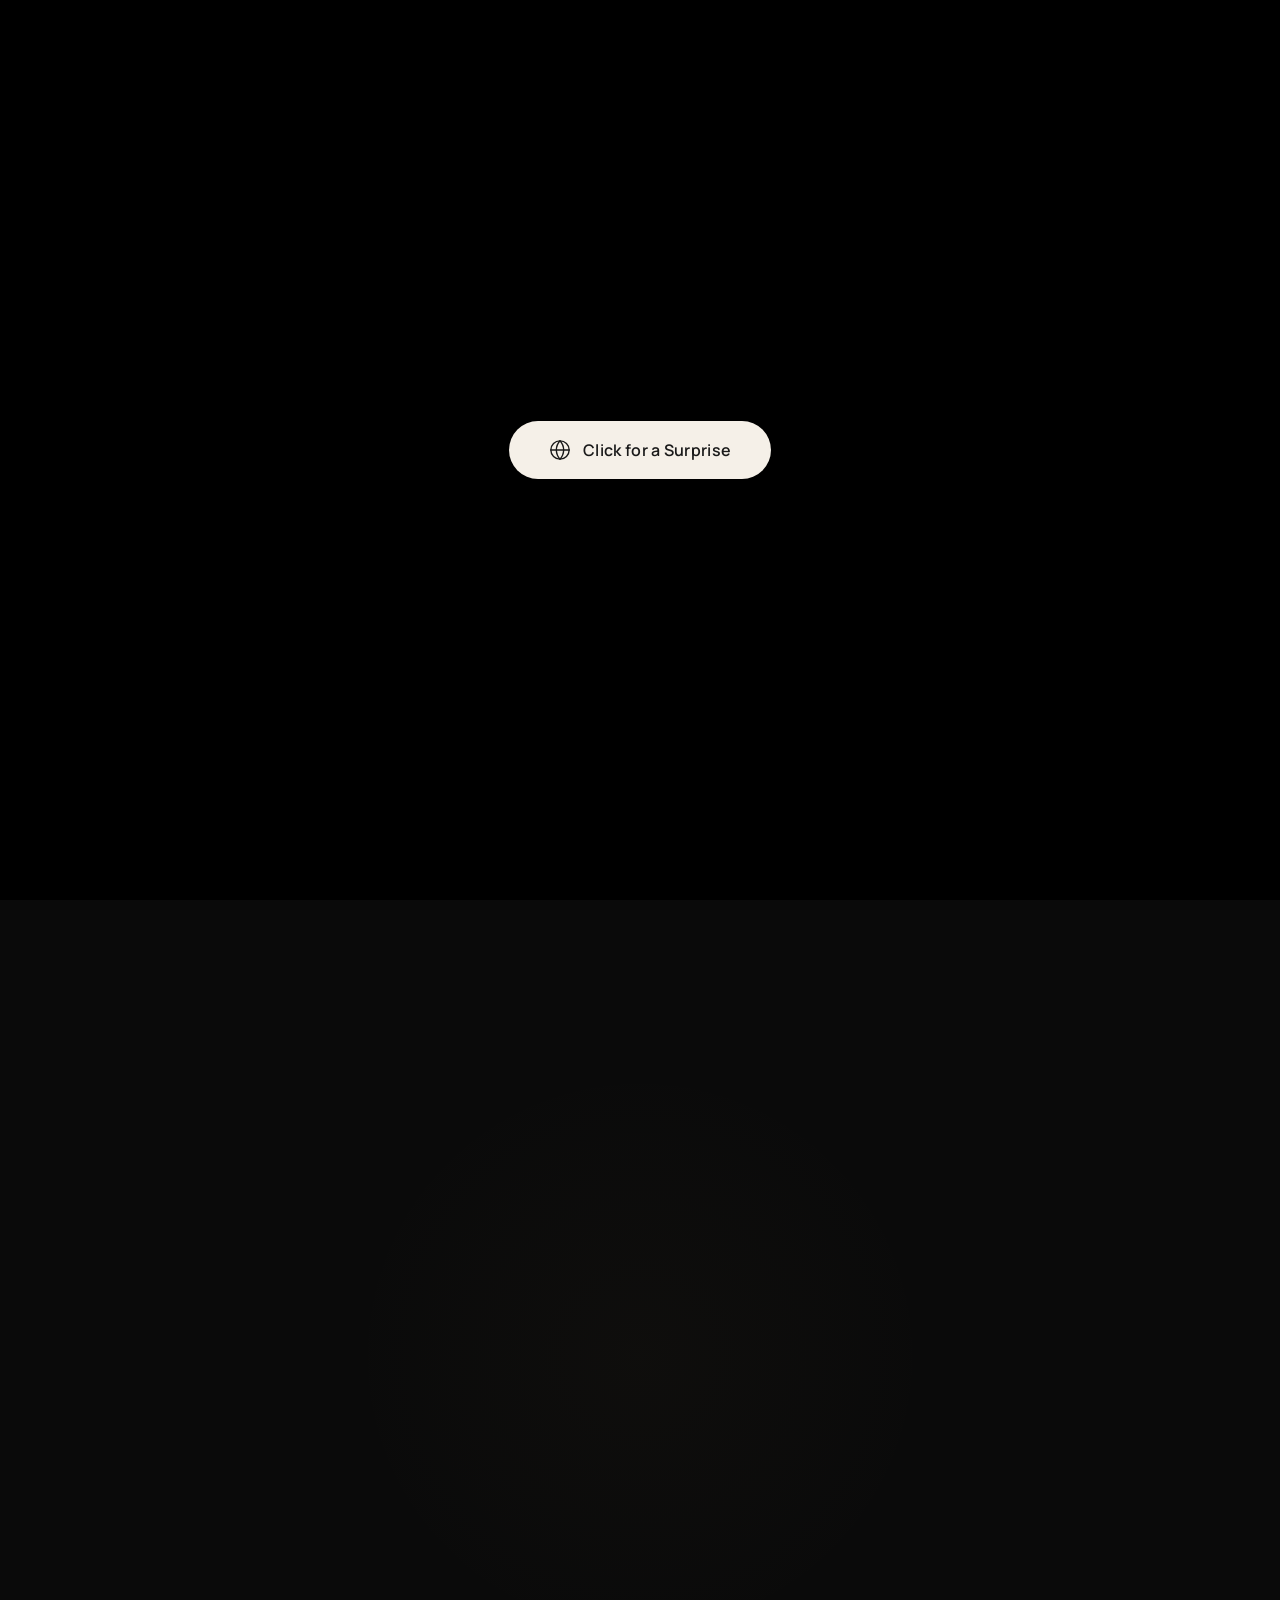
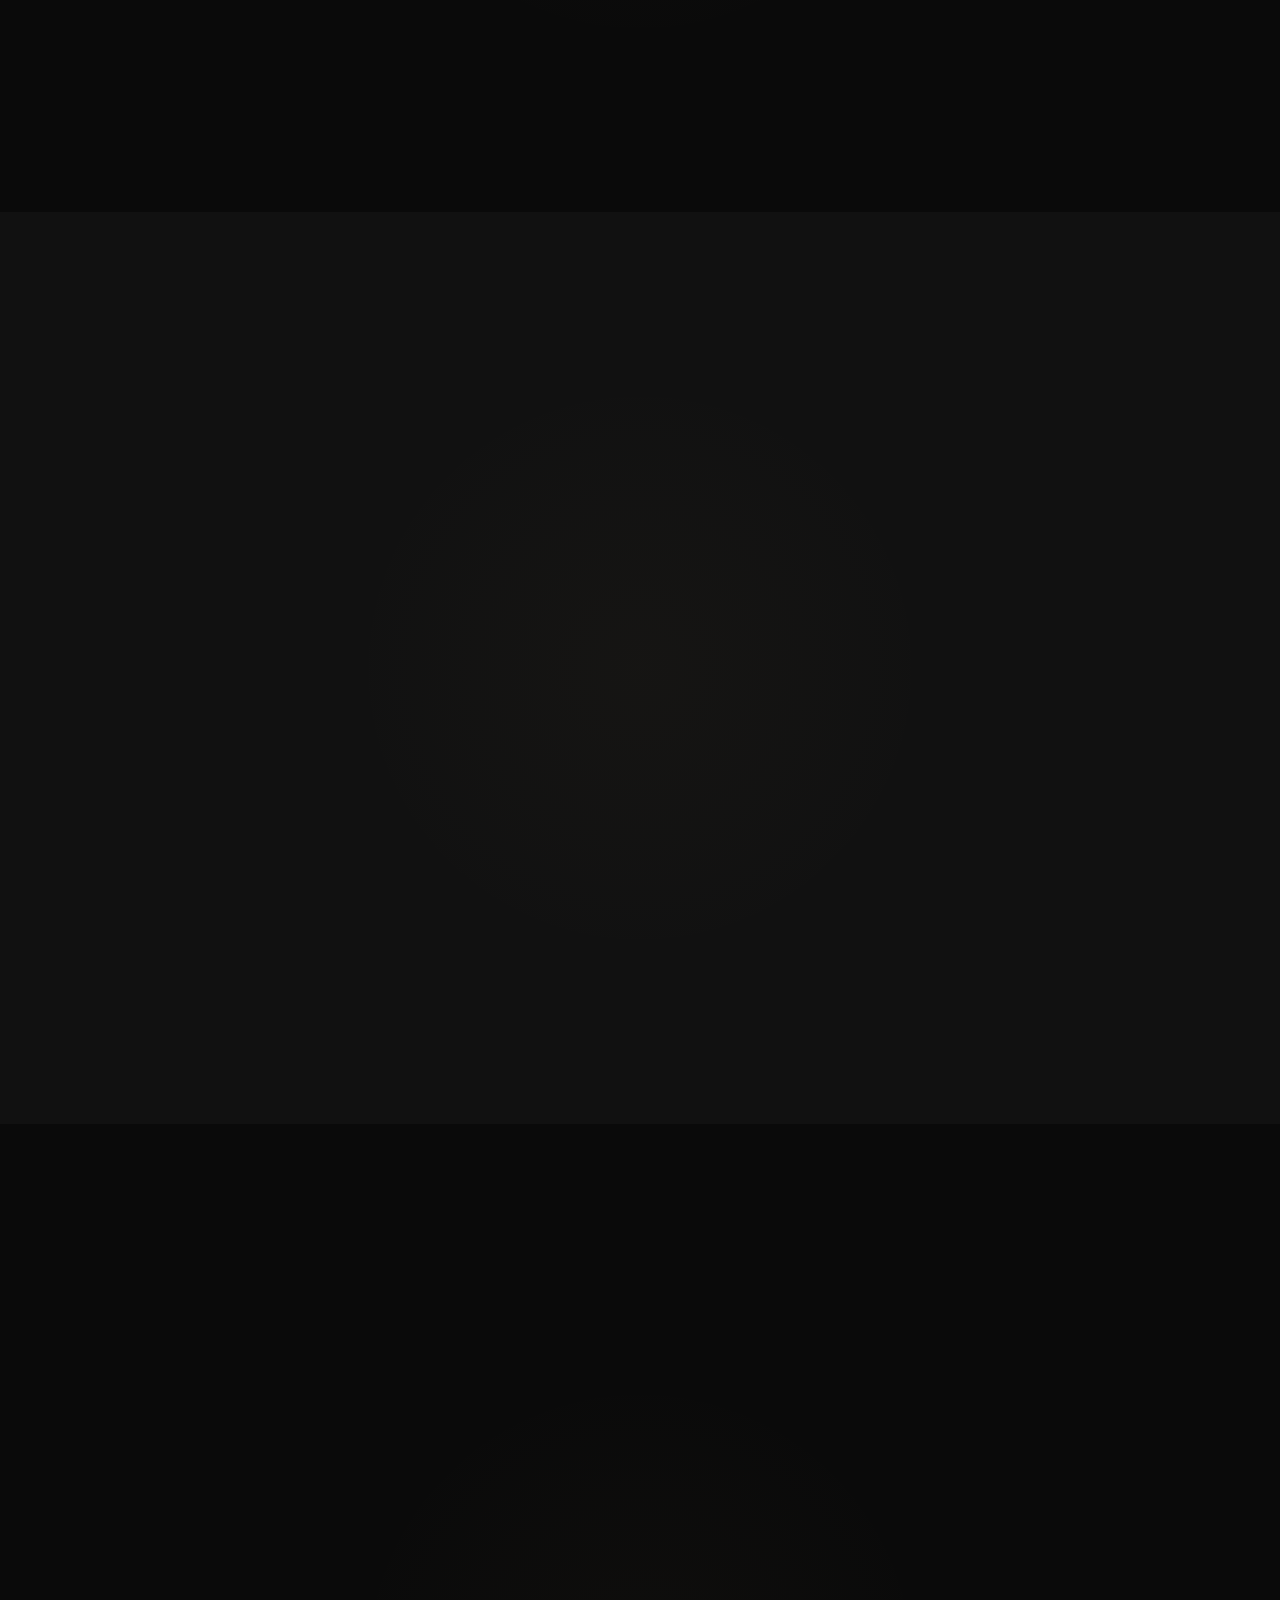
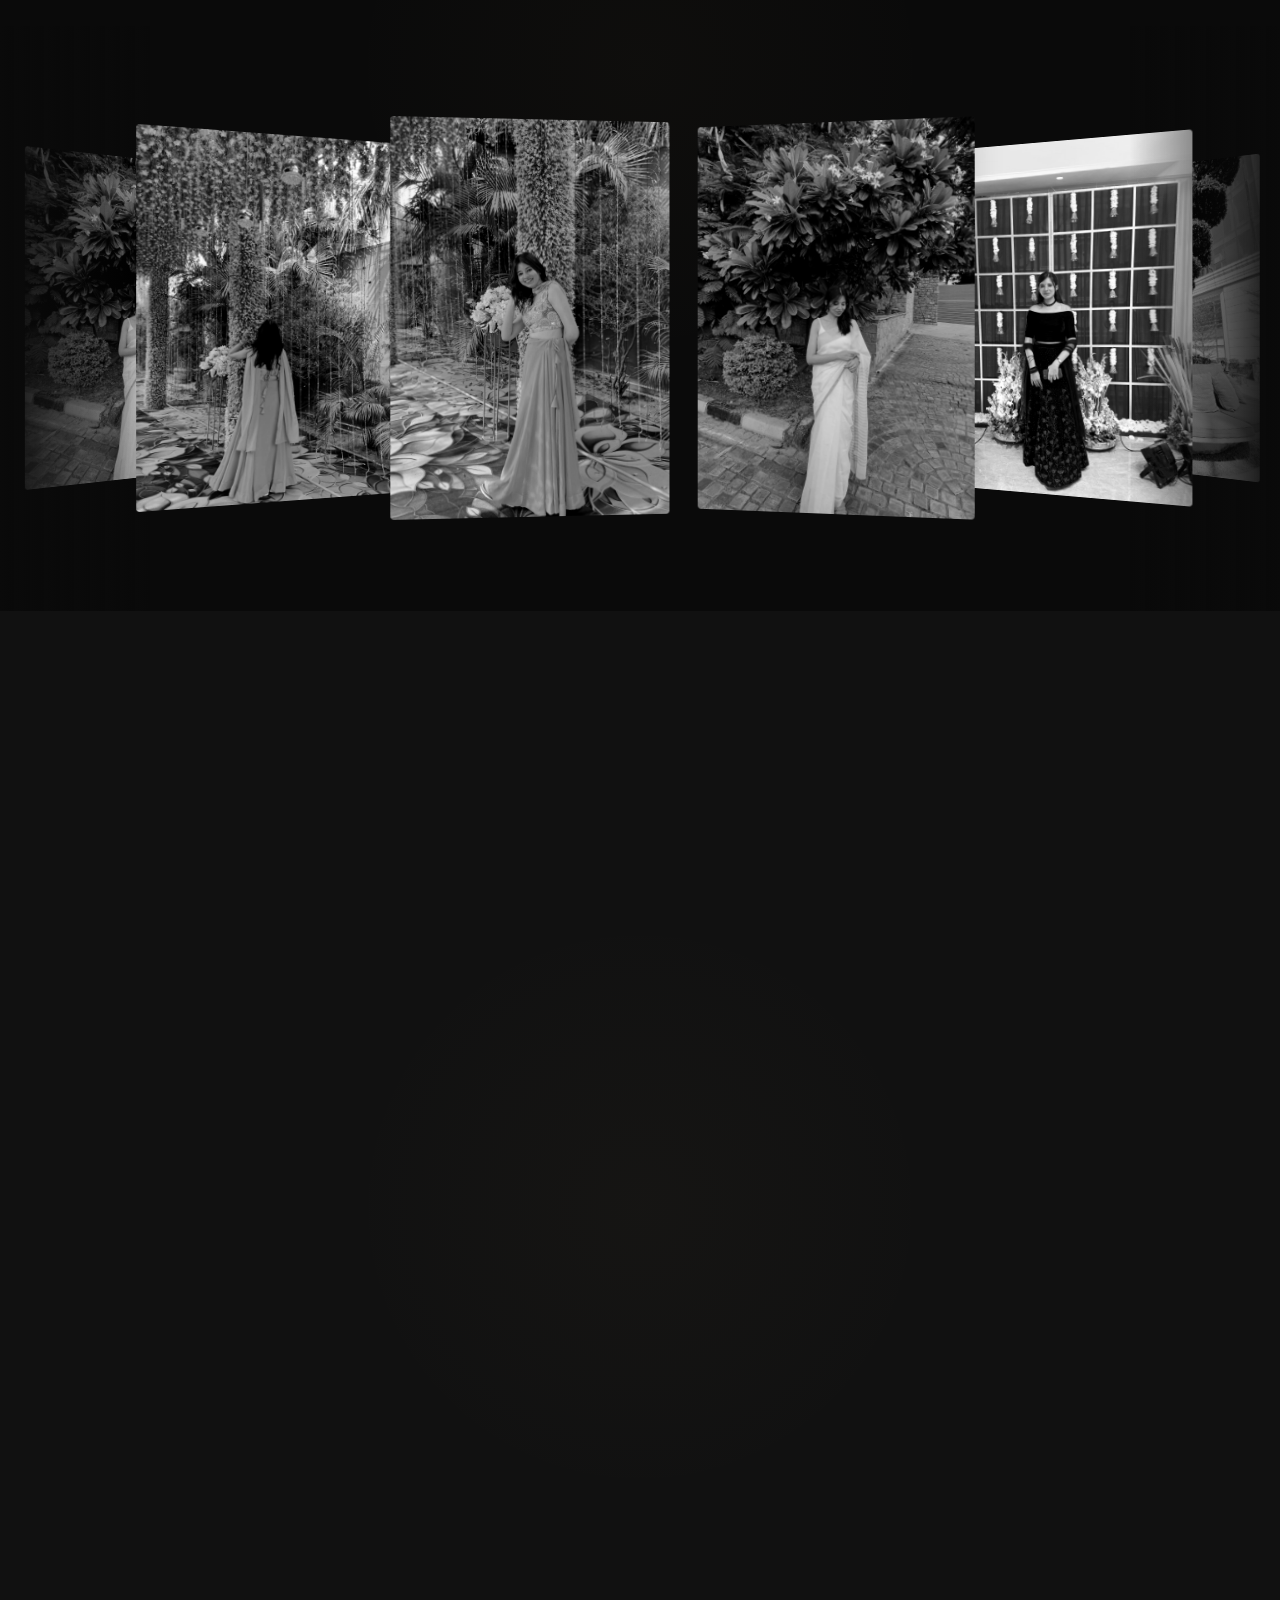
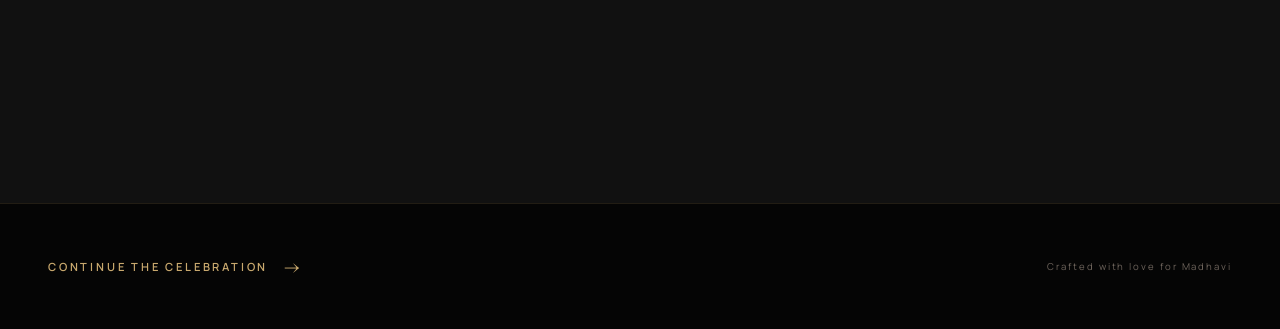
<file: index.html>
<!DOCTYPE html>
<html lang="en">
<head>
    <meta charset="UTF-8">
    <meta name="viewport" content="width=device-width, initial-scale=1.0">
    <meta name="description" content="A digital archive celebrating Madhavi — marking the passage of another year for someone truly exceptional.">
    <title>Happy Birthday Madhavi — A Digital Archive</title>
    <link rel="preconnect" href="https://fonts.googleapis.com">
    <link rel="preconnect" href="https://fonts.gstatic.com" crossorigin>
    <link href="https://fonts.googleapis.com/css2?family=Instrument+Serif:ital@1&family=Playfair+Display:ital,wght@0,400;0,500;0,600;0,700;0,800;0,900;1,400;1,500;1,600;1,700&family=Cormorant+Garamond:ital,wght@0,300;0,400;0,500;0,600;0,700;1,300;1,400;1,500;1,600;1,700&family=Manrope:wght@200;300;400;500;600;700;800&display=swap" rel="stylesheet">
    <link rel="stylesheet" href="styles.css">
</head>
<body>
    <!-- Particles & Cursor Glow -->
    <canvas id="particles-bg"></canvas>
    <div class="cursor-glow" id="cursor-glow"></div>

    <!-- Surprise Landing Screen -->
    <div id="surprise-landing">
        <button id="surprise-btn" aria-label="Click for a Surprise">
            <svg class="surprise-icon" viewBox="0 0 24 24" width="22" height="22" fill="none" stroke="currentColor" stroke-width="1.5" stroke-linecap="round" stroke-linejoin="round">
                <circle cx="12" cy="12" r="10"/>
                <line x1="2" y1="12" x2="22" y2="12"/>
                <path d="M12 2a15.3 15.3 0 0 1 4 10 15.3 15.3 0 0 1-4 10 15.3 15.3 0 0 1-4-10 15.3 15.3 0 0 1 4-10z"/>
            </svg>
            <span>Click for a Surprise</span>
        </button>
    </div>

    <!-- Birthday Greeting Overlay (Particle Dot Text) -->
    <div id="birthday-greeting" class="greeting-hidden">
        <canvas id="greeting-canvas"></canvas>
    </div>

    <!-- Music Toggle -->
    <button id="music-toggle" class="music-toggle" aria-label="Toggle Music">
        <div class="music-bars">
            <span></span><span></span><span></span><span></span>
        </div>
    </button>

    <!-- Audio Element -->
    <audio id="bg-music" preload="auto" loop>
        <source src="Page 1 audio.mp3" type="audio/mpeg">
    </audio>

    <!-- Navigation -->
    <nav id="main-nav" class="navbar">

        <div class="nav-links">
            <a href="#the-day" class="nav-link" data-section="the-day">THE DAY</a>
            <a href="#celebrant" class="nav-link" data-section="celebrant">CELEBRANT</a>
            <a href="#memories" class="nav-link" data-section="memories">MEMORIES</a>
            <a href="#wishes" class="nav-link" data-section="wishes">WISHES</a>
        </div>
        <div class="nav-hamburger" id="hamburger">
            <span></span><span></span>
        </div>
    </nav>

    <!-- Mobile Menu -->
    <div id="mobile-menu" class="mobile-menu">
        <a href="#the-day" class="mobile-link" data-section="the-day">THE DAY</a>
        <a href="#celebrant" class="mobile-link" data-section="celebrant">CELEBRANT</a>
        <a href="#memories" class="mobile-link" data-section="memories">MEMORIES</a>
        <a href="#wishes" class="mobile-link" data-section="wishes">WISHES</a>
    </div>

    <!-- ========== SECTION 1: HERO ========== -->
    <section id="hero" class="section hero-section">
        <div class="hero-content">
            <div class="hero-text">
                <div class="hero-title" data-animate="fade-up">
                    <span class="hero-title-line title-solid">HAPPY</span>
                    <span class="hero-title-line title-outline">BIRTHDAY</span>
                    <span class="hero-title-line title-solid">MADHAVI</span>
                </div>
                <p class="hero-subtitle" data-animate="fade-up" data-delay="200">
                    <em>A digital archive of a singular existence. Marking the passage of another year for someone truly exceptional.</em>
                </p>
                <div class="hero-meta" data-animate="fade-up" data-delay="400">
                    <div class="meta-item">
                        <span class="meta-label">ISSUE</span>
                        <span class="meta-value">2026.04.08</span>
                    </div>
                    <div class="meta-item">
                        <span class="meta-label">FOR</span>
                        <span class="meta-value">MADHAVI</span>
                    </div>
                    <div class="meta-item">
                        <span class="meta-label">STATUS</span>
                        <span class="meta-value">CELEBRATING</span>
                    </div>
                </div>
            </div>
            <div class="hero-images" data-animate="fade-left">
                <div class="hero-img-collage">
                    <div class="hero-img hero-img-tall">
                        <img src="images/saari-main.jpg" alt="Madhavi in white saari" loading="eager">
                    </div>
                    <div class="hero-img-stack">
                        <div class="hero-img hero-img-small">
                            <img src="images/park-black.jpg" alt="Madhavi at the park" loading="eager">
                        </div>
                        <div class="hero-img hero-img-small">
                            <img src="images/casual-steps.jpg" alt="Madhavi casual" loading="eager">
                        </div>
                    </div>
                </div>
            </div>
        </div>
        <div class="scroll-indicator" data-animate="fade-up" data-delay="600">
            <div class="scroll-line"></div>
            <span>SCROLL</span>
        </div>
    </section>

    <!-- ========== SECTION 2: THE DAY ========== -->
    <section id="the-day" class="section day-section">
        <div class="section-container">
            <div class="day-content">
                <div class="day-left" data-animate="fade-right">
                    <span class="section-label">001</span>
                    <h2 class="section-title">
                        <span class="title-solid">THE</span>
                        <span class="title-outline">DAY</span>
                    </h2>
                    <div class="day-date-display">
                        <span class="date-number">08</span>
                        <div class="date-details">
                            <span class="date-month">APRIL</span>
                            <span class="date-year">2026</span>
                        </div>
                    </div>
                    <p class="section-description">
                        <em>Today the stars align once more to celebrate the day 
                        you graced this world with your light. A day written in 
                        constellations, whispered by the winds, and cherished by 
                        every soul fortunate enough to know you.</em>
                    </p>
                </div>
                <div class="day-right" data-animate="fade-left">
                    <div class="day-image">
                        <img src="images/chandelier.jpg" alt="Madhavi in chandelier hall" loading="lazy">
                    </div>
                </div>
            </div>
        </div>
    </section>

    <!-- ========== SECTION 3: CELEBRANT (THE MUSE) ========== -->
    <section id="celebrant" class="section muse-section">
        <div class="section-container">
            <div class="muse-content">
                <div class="muse-left" data-animate="fade-right">
                    <span class="section-label">002</span>
                    <h2 class="section-title">
                        <span class="title-solid">THE</span>
                        <span class="title-outline">MUSE</span>
                    </h2>
                    <p class="section-description muse-poem">
                        <em>Defining the essence of the moment through grace and intentionality.</em>
                    </p>
                    <div class="muse-poem-block" data-animate="fade-up" data-delay="200">
                        <p>She walks in beauty, like the night</p>
                        <p>Of cloudless climes and starry skies;</p>
                        <p>And all that's best of dark and bright</p>
                        <p>Meet in her aspect and her eyes.</p>
                    </div>
                    <div class="divider-line" data-animate="scale-x"></div>
                    <div class="muse-attributes" data-animate="fade-up" data-delay="400">
                        <div class="attribute">
                            <span class="attr-label">ESSENCE</span>
                            <span class="attr-value">Grace</span>
                        </div>
                        <div class="attribute">
                            <span class="attr-label">SPIRIT</span>
                            <span class="attr-value">Radiant</span>
                        </div>
                        <div class="attribute">
                            <span class="attr-label">PRESENCE</span>
                            <span class="attr-value">Luminous</span>
                        </div>
                    </div>
                </div>
                <div class="muse-right" data-animate="fade-left">
                    <div class="muse-image">
                        <img src="images/fairy-lights.jpg" alt="Madhavi with fairy lights" loading="lazy">
                    </div>
                </div>
            </div>
        </div>
    </section>

    <!-- ========== SECTION 4: MEMORIES (SLIDING GALLERY) ========== -->
    <section id="memories" class="section memories-section">
        <div class="gallery-header" data-animate="fade-up">
            <span class="section-label">003</span>
            <h2 class="section-title section-title-center">
                <span class="title-solid">STILL</span>
                <span class="title-outline">FRAMES</span>
            </h2>
            <p class="section-description section-desc-center">
                <em>Moments frozen in time — each frame a universe of its own, 
                holding memories that words could never fully capture.</em>
            </p>
        </div>
        <div class="gallery-viewport" id="gallery-viewport">
            <div class="gallery-stage" id="gallery-stage">
                <div class="gallery-track" id="gallery-track">
                    <div class="gallery-slide" data-caption="Golden Hour">
                        <img src="images/yellow-dress.jpg" alt="Madhavi in yellow" loading="lazy">
                    </div>
                    <div class="gallery-slide" data-caption="The Portrait">
                        <img src="images/saari-college.jpg" alt="Madhavi college saari" loading="lazy">
                    </div>
                    <div class="gallery-slide" data-caption="Timeless">
                        <img src="images/red-lehenga.jpg" alt="Madhavi in red lehenga" loading="lazy">
                    </div>
                    <div class="gallery-slide" data-caption="Wanderlust">
                        <img src="images/green-tree.jpg" alt="Madhavi by the green tree" loading="lazy">
                    </div>
                    <div class="gallery-slide" data-caption="Pure Joy">
                        <img src="images/yellow-close.jpg" alt="Madhavi yellow close-up" loading="lazy">
                    </div>
                    <div class="gallery-slide" data-caption="Serenity">
                        <img src="images/office.jpg" alt="Madhavi at office" loading="lazy">
                    </div>
                    <div class="gallery-slide" data-caption="Graceful Steps">
                        <img src="images/casual-steps.jpg" alt="Madhavi walking" loading="lazy">
                    </div>
                    <div class="gallery-slide" data-caption="Chandelier Hall">
                        <img src="images/chandelier.jpg" alt="Madhavi in chandelier hall" loading="lazy">
                    </div>
                    <div class="gallery-slide" data-caption="Fairy Lights">
                        <img src="images/fairy-lights.jpg" alt="Madhavi with fairy lights" loading="lazy">
                    </div>
                    <div class="gallery-slide" data-caption="Maroon Elegance">
                        <img src="images/maroon-dress.webp" alt="Madhavi in maroon dress" loading="lazy">
                    </div>
                    <div class="gallery-slide" data-caption="Park Silhouette">
                        <img src="images/park-black.jpg" alt="Madhavi at the park" loading="lazy">
                    </div>
                    <div class="gallery-slide" data-caption="White Saari">
                        <img src="images/saari-main.jpg" alt="Madhavi in white saari" loading="lazy">
                    </div>
                    <div class="gallery-slide" data-caption="Side Profile">
                        <img src="images/saari-side.jpg" alt="Madhavi side profile" loading="lazy">
                    </div>
                    <div class="gallery-slide" data-caption="Golden Light">
                        <img src="images/yellow-back.jpg" alt="Madhavi in golden light" loading="lazy">
                    </div>
                </div>
            </div>


        </div>
    </section>

    <!-- ========== SECTION 5: WISHES (SEND LIGHT) ========== -->
    <section id="wishes" class="section wishes-section">
        <div class="section-container">
            <div class="wishes-content">
                <div class="wishes-header" data-animate="fade-up">
                    <span class="section-label">004</span>
                    <h2 class="section-title section-title-center">
                        <span class="title-solid">SEND</span>
                        <span class="title-outline">LIGHT</span>
                    </h2>
                </div>
                <div class="wishes-poem" data-animate="fade-up" data-delay="200">
                    <p class="wish-line">May your days be painted in shades of gold,</p>
                    <p class="wish-line">May your story be one that's beautifully told.</p>
                    <p class="wish-line">May laughter echo in every room you grace,</p>
                    <p class="wish-line">And joy illuminate your radiant face.</p>
                </div>
                <div class="wishes-grid" data-animate="fade-up" data-delay="400">
                    <div class="wish-card">
                        <p class="wish-text">"You are not just a year older — you are a year more extraordinary. 
                        The world is brighter because you chose to be in it."</p>
                        <span class="wish-author">— With Love</span>
                    </div>
                    <div class="wish-card">
                        <p class="wish-text">"Like a garden in full bloom, you bring color, fragrance, and life 
                        to everyone around you. Happy Birthday, beautiful soul."</p>
                        <span class="wish-author">— Forever Yours</span>
                    </div>
                    <div class="wish-card">
                        <p class="wish-text">"Stars are beautiful, but they cannot compare to the light you carry 
                        within. May this year bring you everything your heart desires."</p>
                        <span class="wish-author">— An Admirer</span>
                    </div>
                </div>
                <div class="wishes-closing" data-animate="fade-up" data-delay="600">
                    <div class="closing-divider"></div>
                    <h3 class="closing-text">
                        <span class="title-solid">HAPPY</span>
                        <span class="title-outline">BIRTHDAY</span>
                    </h3>
                    <p class="closing-name">Madhavi</p>
                    <p class="closing-date">08 · 04 · 2026</p>
                </div>
            </div>
        </div>
    </section>

    <!-- Page Navigation Footer -->
    <footer class="page-footer">
        <div class="footer-content">
            <div class="footer-nav">
                <a href="page2.html" class="footer-next-page">
                    <span class="footer-label">CONTINUE THE CELEBRATION</span>
                    <span class="footer-arrow">→</span>
                </a>
            </div>
            <div class="footer-credits">
                <span>Crafted with love for Madhavi</span>
            </div>
        </div>
    </footer>

    <script src="script.js"></script>
</body>
</html>
</file>
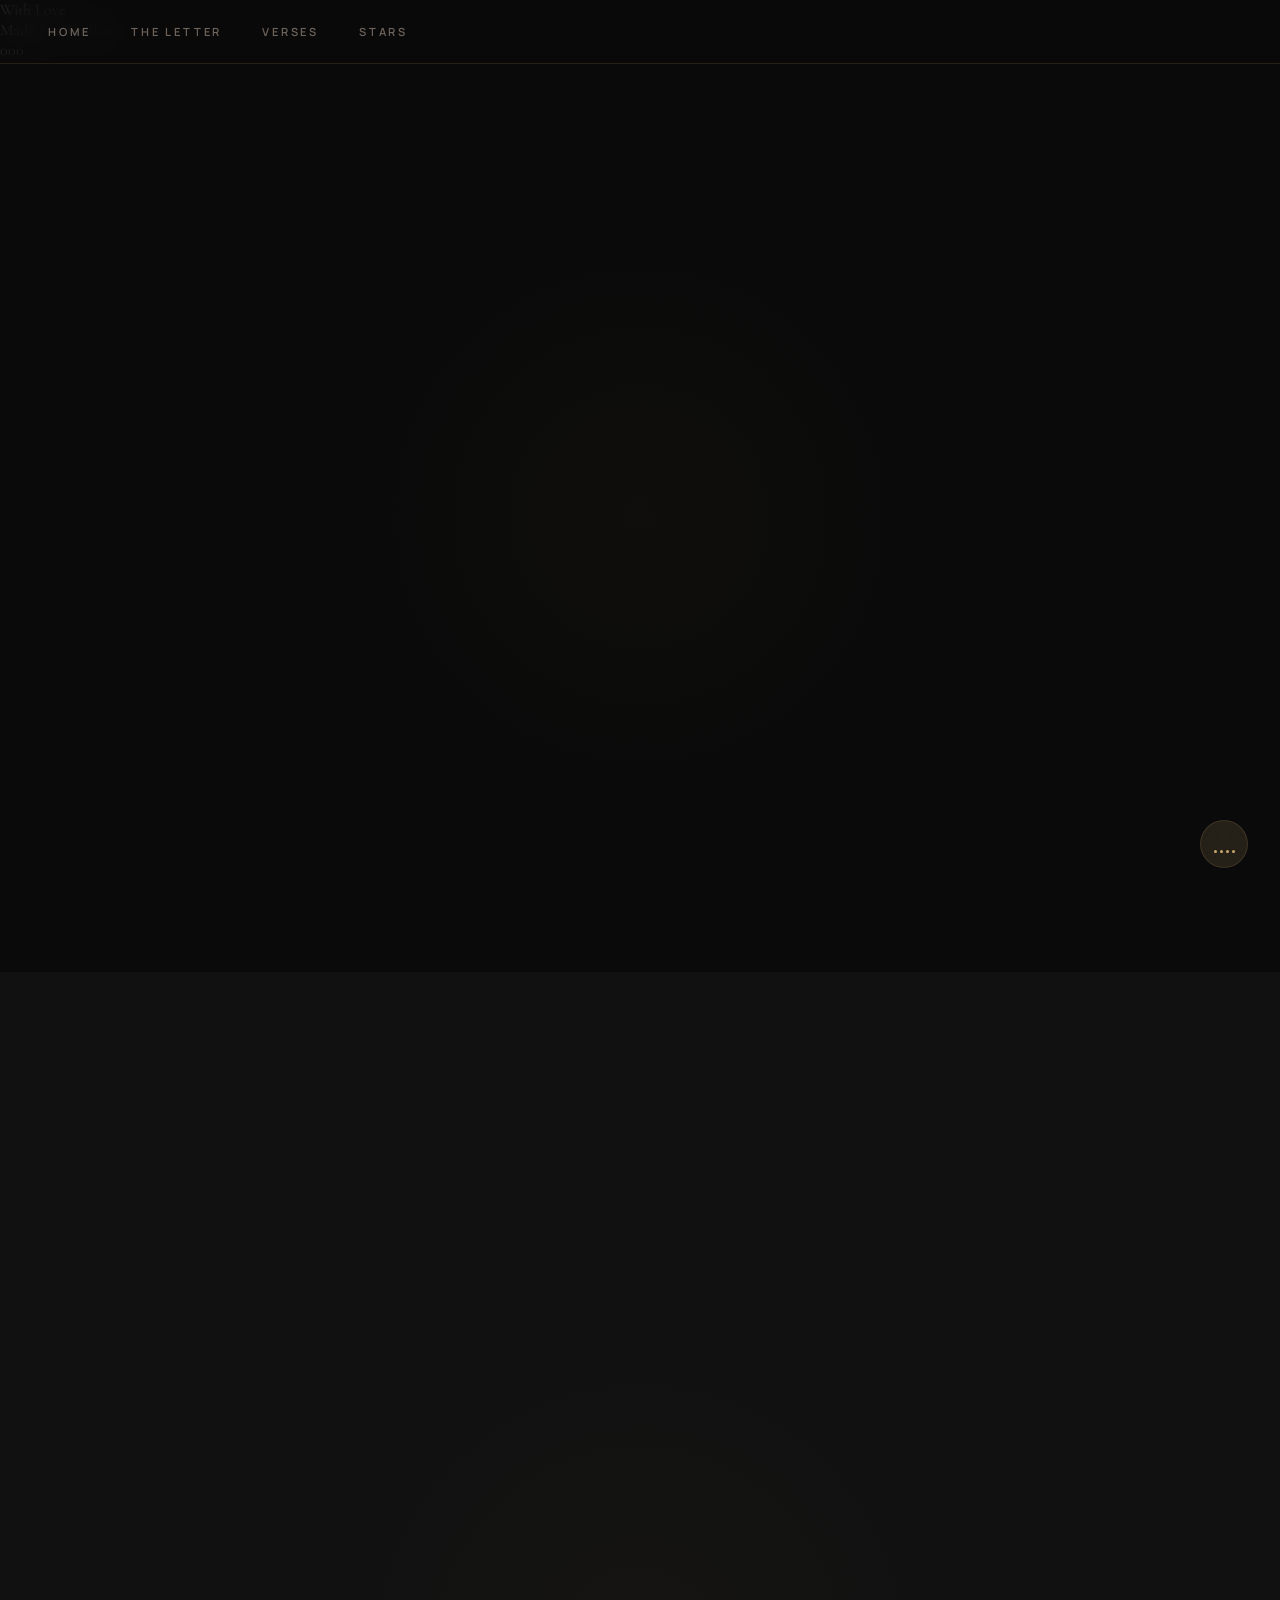
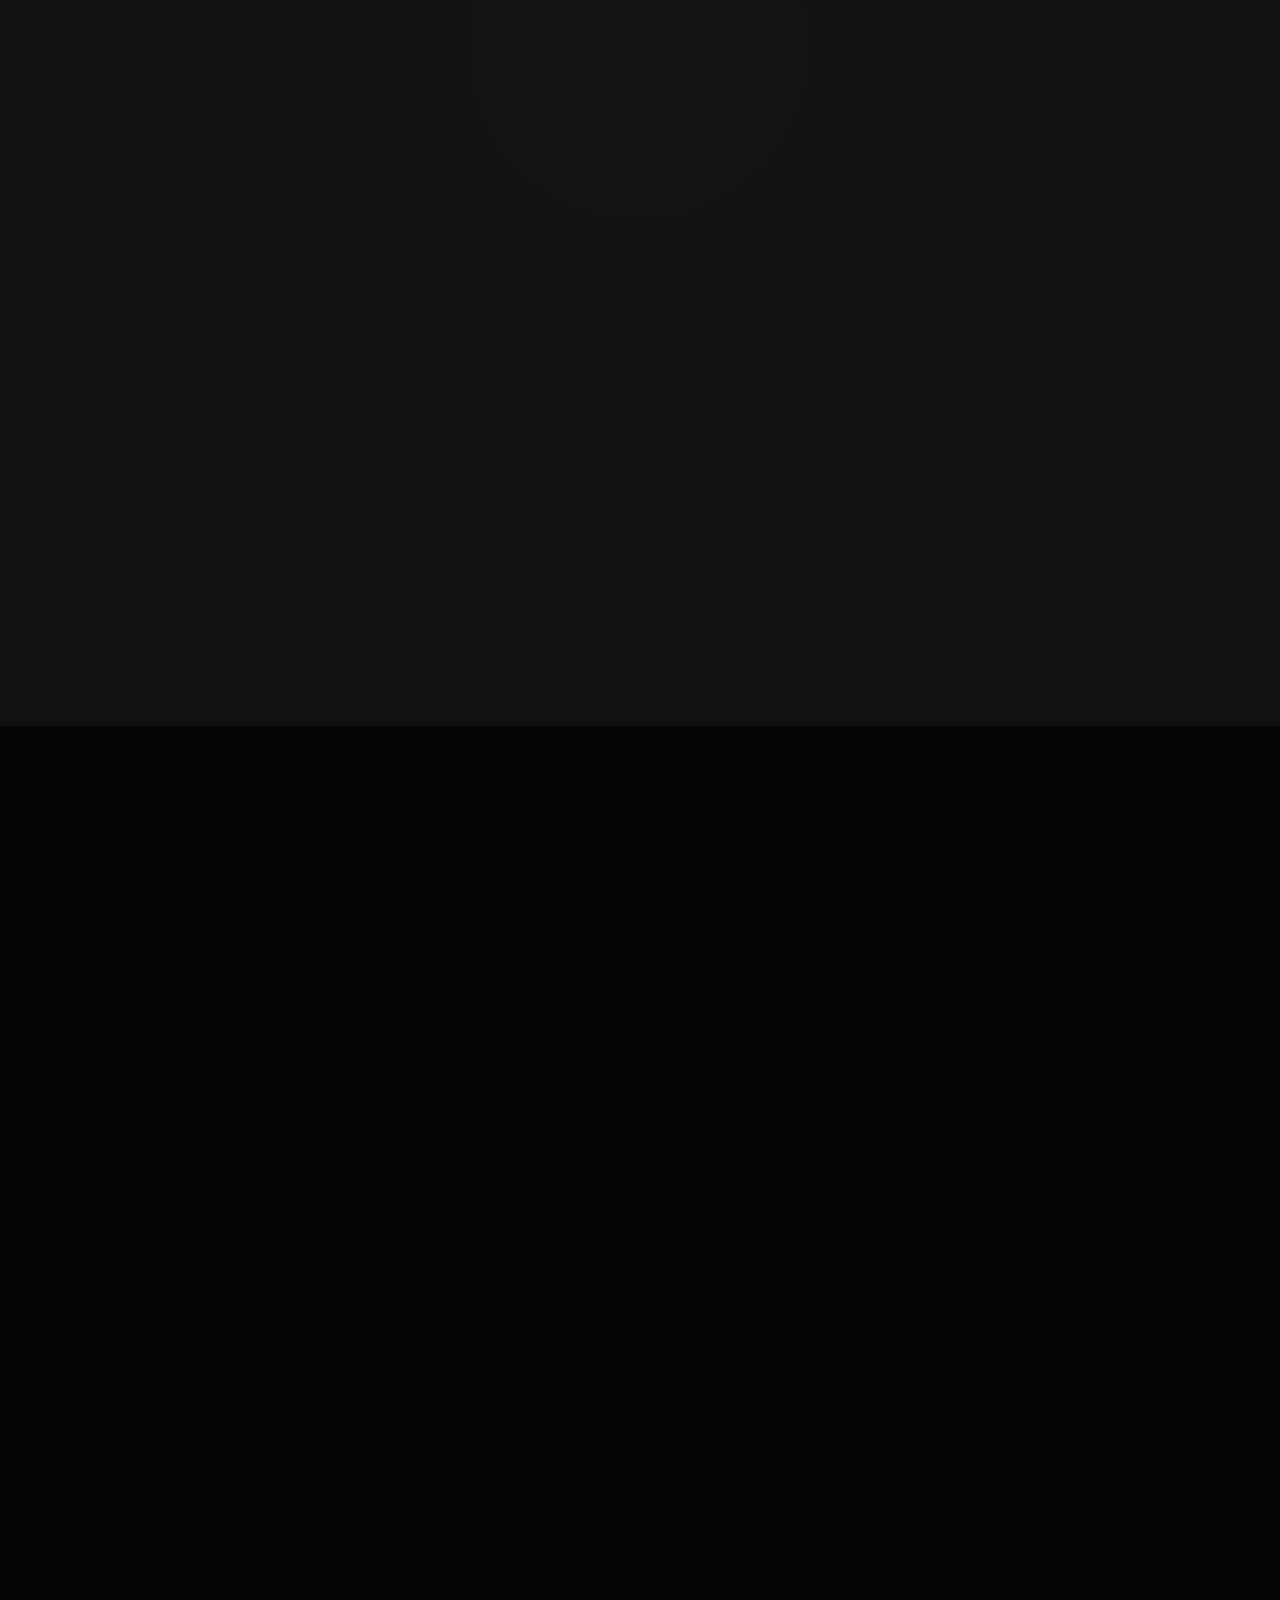
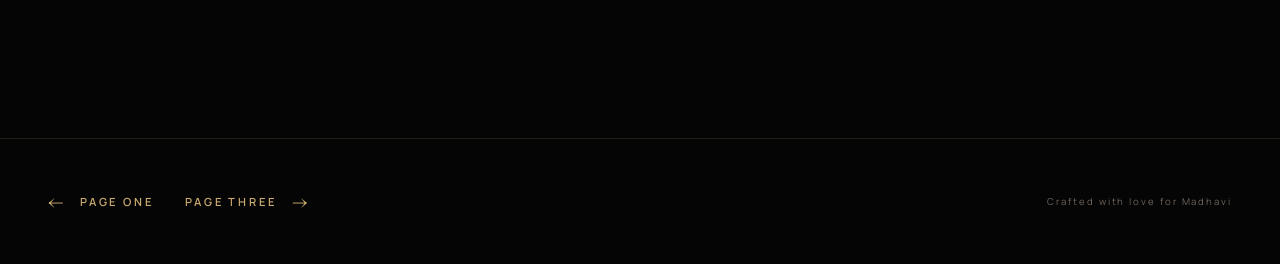
<file: page2.html>
<!DOCTYPE html>
<html lang="en">
<head>
    <meta charset="UTF-8">
    <meta name="viewport" content="width=device-width, initial-scale=1.0">
    <meta name="description" content="A letter of love and light for Madhavi — poetry, warmth, and heartfelt words.">
    <title>For Madhavi — Words of Light</title>
    <link rel="preconnect" href="https://fonts.googleapis.com">
    <link rel="preconnect" href="https://fonts.gstatic.com" crossorigin>
    <link href="https://fonts.googleapis.com/css2?family=Instrument+Serif:ital@1&family=Playfair+Display:ital,wght@0,400;0,700;0,800;1,400;1,700&family=Cormorant+Garamond:ital,wght@0,300;0,400;0,500;1,300;1,400;1,500&family=Manrope:wght@300;400;500;600;700&display=swap" rel="stylesheet">
    <link rel="stylesheet" href="styles.css">
    <link rel="stylesheet" href="page2.css">
</head>
<body>
    <div id="preloader">
        <div class="loader-label">With Love</div>
        <div class="loader-words">
            <span class="loader-word" data-word="0">Made</span>
            <span class="loader-word" data-word="1">For</span>
            <span class="loader-word" data-word="2">Madhavi</span>
        </div>
        <div class="loader-counter">000</div>
        <div class="loader-track"><div class="loader-fill"></div></div>
    </div>
    <button id="music-toggle" class="music-toggle paused" aria-label="Toggle Music"><div class="music-bars"><span></span><span></span><span></span><span></span></div></button>
    <audio id="bg-music" preload="auto" loop><source src="Page 2 audio.mp3" type="audio/mpeg"></audio>

    <nav class="navbar">

        <div class="nav-links">
            <a href="index.html" class="nav-link">HOME</a>
            <a href="#letter" class="nav-link">THE LETTER</a>
            <a href="#verses" class="nav-link">VERSES</a>
            <a href="#stars" class="nav-link">STARS</a>
        </div>
        <div class="nav-hamburger" id="hamburger"><span></span><span></span></div>
    </nav>
    <div id="mobile-menu" class="mobile-menu">
        <a href="index.html" class="mobile-link">HOME</a>
        <a href="#letter" class="mobile-link">THE LETTER</a>
        <a href="#verses" class="mobile-link">VERSES</a>
        <a href="#stars" class="mobile-link">STARS</a>
    </div>

    <!-- SECTION: THE LETTER -->
    <section id="letter" class="section letter-section">
        <div class="section-container">
            <div class="letter-content">
                <div class="letter-left" data-animate="fade-right">
                    <span class="section-label">005</span>
                    <h2 class="section-title"><span class="title-solid">THE</span><span class="title-outline">LETTER</span></h2>
                </div>
                <div class="letter-right" data-animate="fade-up" data-delay="200">
                    <div class="letter-paper">
                        <p class="letter-greeting">Dearest Madhavi,</p>
                        <p>There are some people who carry sunlight inside them — you are one of those rare souls. On your special day, I want you to know that your presence is a gift that keeps on giving.</p>
                        <p>You have a way of making the ordinary feel extraordinary, of turning simple moments into memories that last a lifetime. Your laughter is a melody, your kindness a gentle storm that transforms everything it touches.</p>
                        <p>As you step into another beautiful year of your journey, may you find the courage to chase every dream, the grace to embrace every challenge, and the wisdom to cherish every moment.</p>
                        <p class="letter-closing">With all my heart and admiration,<br><em>Forever in your corner</em></p>
                    </div>
                </div>
            </div>
        </div>
    </section>

    <!-- SECTION: VERSES -->
    <section id="verses" class="section verses-section">
        <div class="section-container">
            <div class="verses-header" data-animate="fade-up">
                <span class="section-label">006</span>
                <h2 class="section-title section-title-center"><span class="title-solid">GOLDEN</span><span class="title-outline">VERSES</span></h2>
            </div>
            <div class="verses-grid">
                <div class="verse-card" data-animate="fade-up" data-delay="0">
                    <span class="verse-number">I</span>
                    <p class="verse-text">You are the poem the universe wrote when it needed something beautiful — every verse, every line, is you.</p>
                </div>
                <div class="verse-card" data-animate="fade-up" data-delay="150">
                    <span class="verse-number">II</span>
                    <p class="verse-text">Like moonlight on still water, your quiet strength illuminates paths that others cannot yet see.</p>
                </div>
                <div class="verse-card" data-animate="fade-up" data-delay="300">
                    <span class="verse-number">III</span>
                    <p class="verse-text">In the gallery of time, you are the masterpiece — painted with courage, framed in grace, hung in hearts forever.</p>
                </div>
                <div class="verse-card" data-animate="fade-up" data-delay="450">
                    <span class="verse-number">IV</span>
                    <p class="verse-text">Some flowers bloom in sunlight, but the rarest bloom in storms. You, dear Madhavi, bloom everywhere.</p>
                </div>
            </div>
            <div class="verses-image" data-animate="fade-up" data-delay="200">
                <img src="images/office.jpg" alt="Madhavi" loading="lazy">
            </div>
        </div>
    </section>

    <!-- SECTION: STARS -->
    <section id="stars" class="section stars-section">
        <div class="section-container">
            <div class="stars-content" data-animate="fade-up">
                <span class="section-label">007</span>
                <h2 class="section-title section-title-center"><span class="title-solid">WRITTEN IN</span><span class="title-outline">STARS</span></h2>
                <div class="stars-poem">
                    <p>The constellations rearranged themselves the night you were born,</p>
                    <p>creating a map that leads only to wonder.</p>
                    <p>You are the reason astronomers look up —</p>
                    <p>not for distant galaxies, but for the star that shines closest to the heart.</p>
                </div>
                <div class="stars-image-row">
                    <div class="stars-img" data-animate="fade-up" data-delay="100"><img src="images/saari-side.jpg" alt="Madhavi in saari" loading="lazy"></div>
                    <div class="stars-img" data-animate="fade-up" data-delay="250"><img src="images/maroon-dress.webp" alt="Madhavi in maroon" loading="lazy"></div>
                </div>
            </div>
        </div>
    </section>

    <footer class="page-footer">
        <div class="footer-content">
            <div class="footer-nav" style="display:flex;gap:2rem;">
                <a href="index.html" class="footer-next-page"><span class="footer-arrow">←</span><span class="footer-label">PAGE ONE</span></a>
                <a href="page3.html" class="footer-next-page"><span class="footer-label">PAGE THREE</span><span class="footer-arrow">→</span></a>
            </div>
            <div class="footer-credits"><span>Crafted with love for Madhavi</span></div>
        </div>
    </footer>
    <script src="script.js"></script>
</body>
</html>
</file>
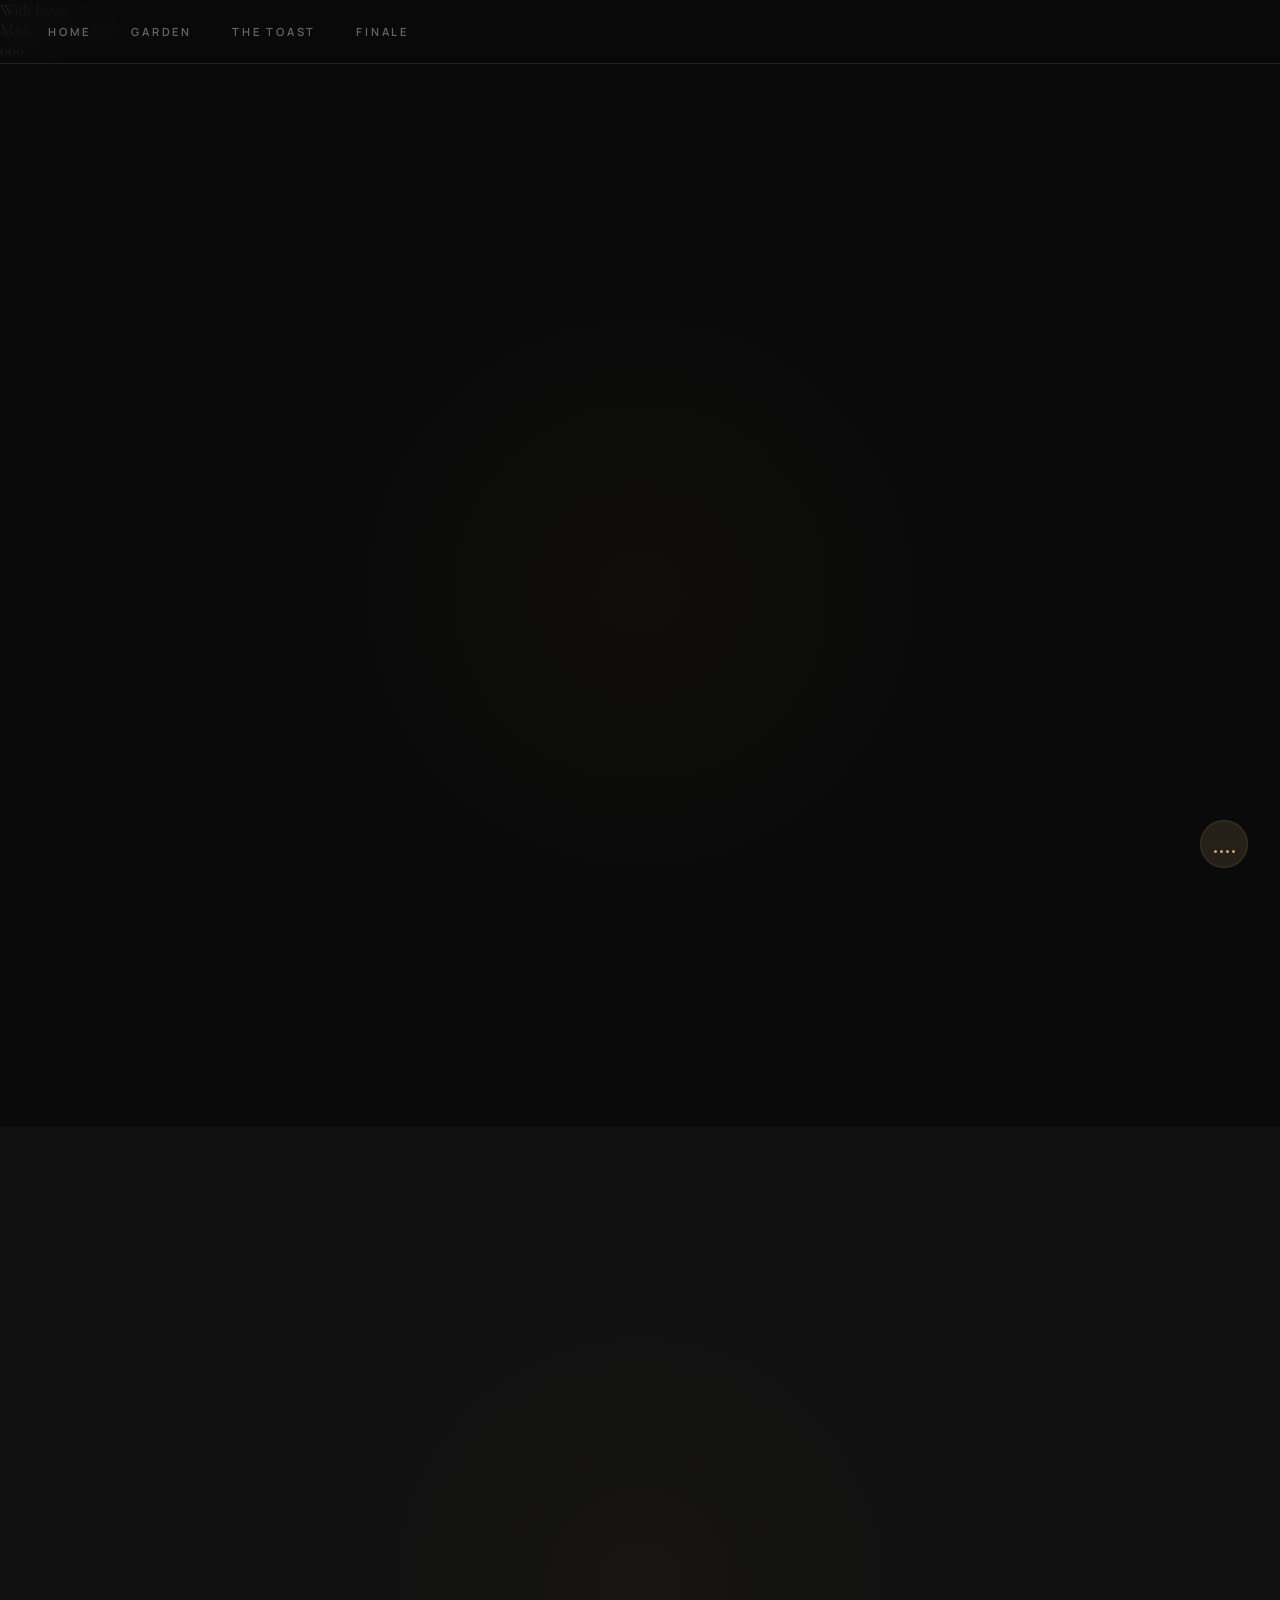
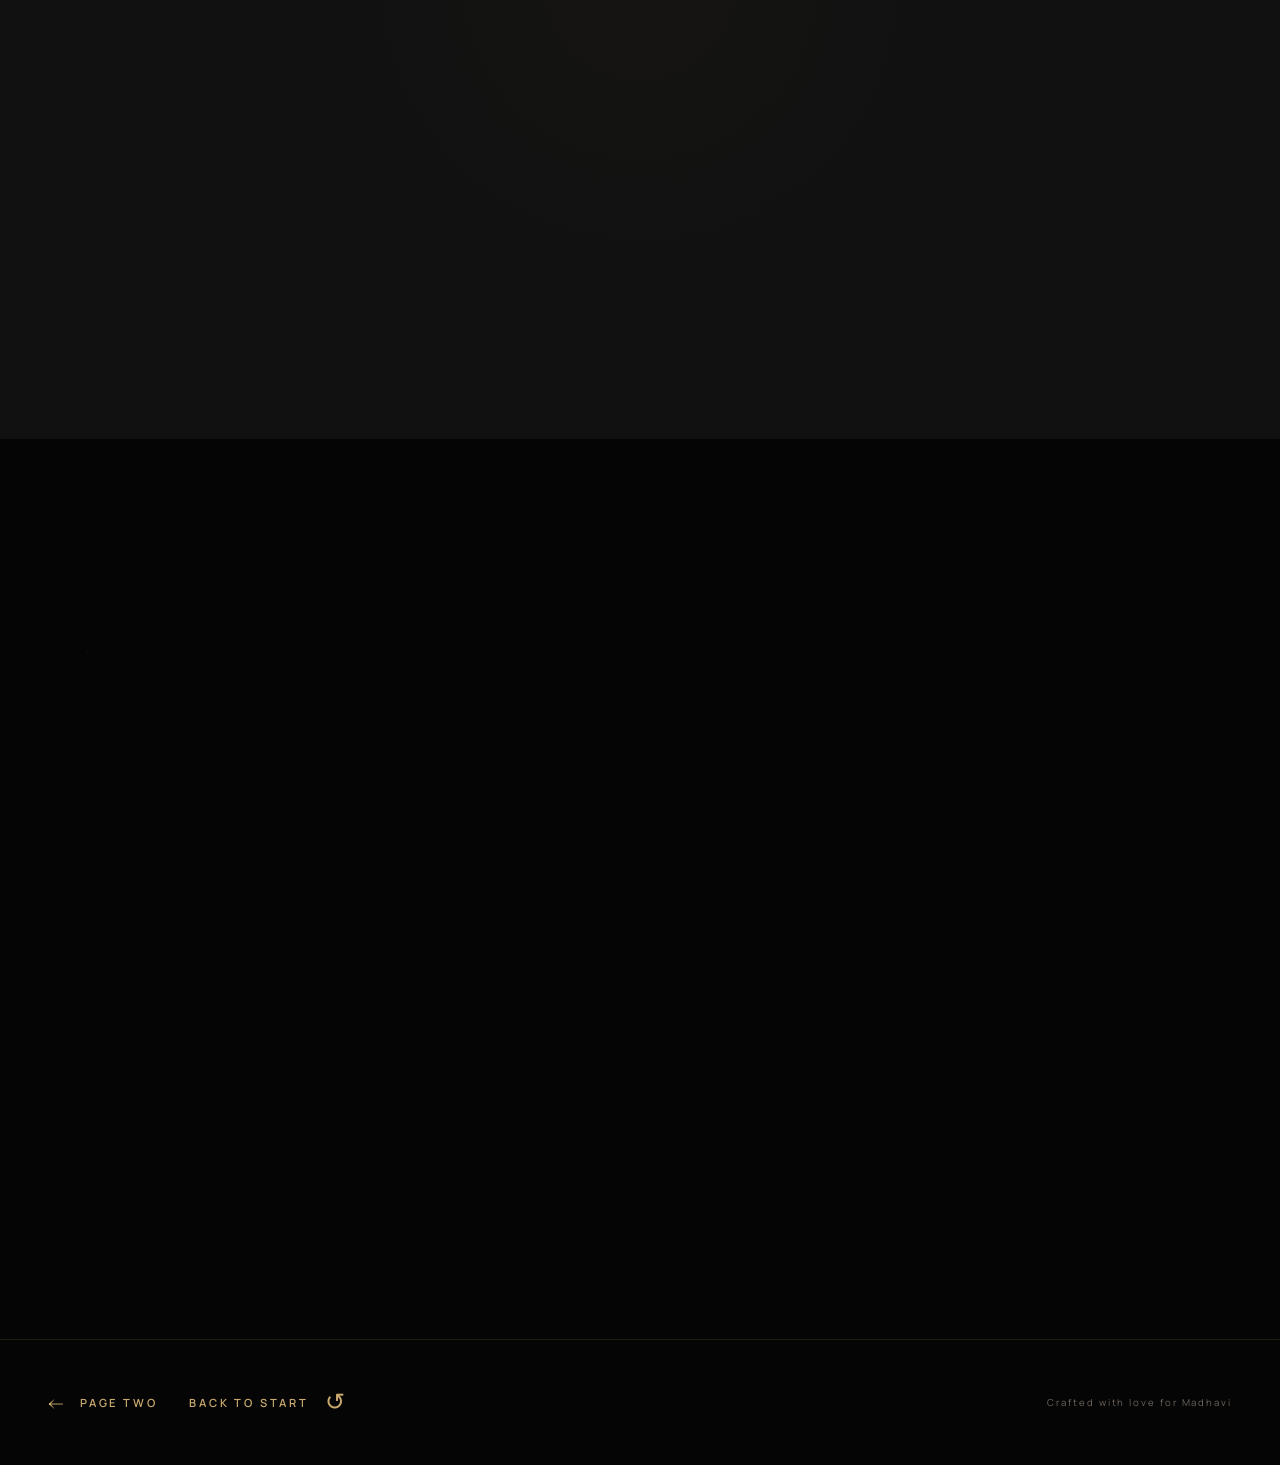
<file: page3.html>
<!DOCTYPE html>
<html lang="en">
<head>
    <meta charset="UTF-8">
    <meta name="viewport" content="width=device-width, initial-scale=1.0">
    <meta name="description" content="The final chapter — a garden of wishes and a farewell toast for Madhavi's birthday celebration.">
    <title>For Madhavi — The Finale</title>
    <link rel="preconnect" href="https://fonts.googleapis.com">
    <link rel="preconnect" href="https://fonts.gstatic.com" crossorigin>
    <link href="https://fonts.googleapis.com/css2?family=Instrument+Serif:ital@1&family=Playfair+Display:ital,wght@0,400;0,700;0,800;1,400;1,700&family=Cormorant+Garamond:ital,wght@0,300;0,400;0,500;1,300;1,400;1,500&family=Manrope:wght@300;400;500;600;700&display=swap" rel="stylesheet">
    <link rel="stylesheet" href="styles.css">
    <link rel="stylesheet" href="page3.css">
</head>
<body>
    <div id="preloader">
        <div class="loader-label">With Love</div>
        <div class="loader-words">
            <span class="loader-word" data-word="0">Made</span>
            <span class="loader-word" data-word="1">For</span>
            <span class="loader-word" data-word="2">Madhavi</span>
        </div>
        <div class="loader-counter">000</div>
        <div class="loader-track"><div class="loader-fill"></div></div>
    </div>
    <button id="music-toggle" class="music-toggle paused" aria-label="Toggle Music"><div class="music-bars"><span></span><span></span><span></span><span></span></div></button>
    <audio id="bg-music" preload="auto" loop><source src="Page 3 audio.mp3" type="audio/mpeg"></audio>

    <nav class="navbar">

        <div class="nav-links">
            <a href="index.html" class="nav-link">HOME</a>
            <a href="#garden" class="nav-link">GARDEN</a>
            <a href="#toast" class="nav-link">THE TOAST</a>
            <a href="#finale" class="nav-link">FINALE</a>
        </div>
        <div class="nav-hamburger" id="hamburger"><span></span><span></span></div>
    </nav>
    <div id="mobile-menu" class="mobile-menu">
        <a href="index.html" class="mobile-link">HOME</a>
        <a href="#garden" class="mobile-link">GARDEN</a>
        <a href="#toast" class="mobile-link">THE TOAST</a>
        <a href="#finale" class="mobile-link">FINALE</a>
    </div>

    <!-- SECTION: GARDEN OF WISHES -->
    <section id="garden" class="section garden-section">
        <div class="section-container">
            <div class="garden-header" data-animate="fade-up">
                <span class="section-label">008</span>
                <h2 class="section-title section-title-center"><span class="title-solid">GARDEN OF</span><span class="title-outline">WISHES</span></h2>
                <p class="section-description section-desc-center"><em>Each petal carries a wish, each bloom a prayer for your happiness.</em></p>
            </div>
            <div class="garden-grid">
                <div class="garden-card" data-animate="fade-up" data-delay="0">
                    <div class="garden-icon">✦</div>
                    <h3 class="garden-title">Joy</h3>
                    <p>May every sunrise bring you a reason to smile, and every sunset leave you grateful for the beauty you witnessed.</p>
                </div>
                <div class="garden-card" data-animate="fade-up" data-delay="100">
                    <div class="garden-icon">❋</div>
                    <h3 class="garden-title">Love</h3>
                    <p>May love find you in unexpected places — in old songs, in warm cups of tea, in the embrace of those who truly see you.</p>
                </div>
                <div class="garden-card" data-animate="fade-up" data-delay="200">
                    <div class="garden-icon">✧</div>
                    <h3 class="garden-title">Adventure</h3>
                    <p>May your feet take you to places that set your soul on fire, and may your heart always find its way back home.</p>
                </div>
                <div class="garden-card" data-animate="fade-up" data-delay="300">
                    <div class="garden-icon">❊</div>
                    <h3 class="garden-title">Peace</h3>
                    <p>May stillness find you when the world gets loud, and may your inner garden always be in bloom.</p>
                </div>
                <div class="garden-card" data-animate="fade-up" data-delay="400">
                    <div class="garden-icon">✤</div>
                    <h3 class="garden-title">Courage</h3>
                    <p>May you have the bravery to leap, the strength to stand, and the grace to dance through every storm.</p>
                </div>
                <div class="garden-card" data-animate="fade-up" data-delay="500">
                    <div class="garden-icon">✻</div>
                    <h3 class="garden-title">Light</h3>
                    <p>May you never forget that you are the light in rooms full of darkness, the warmth in a world that sometimes feels cold.</p>
                </div>
            </div>
        </div>
    </section>

    <!-- SECTION: THE TOAST -->
    <section id="toast" class="section toast-section">
        <div class="section-container">
            <div class="toast-content">
                <div class="toast-left" data-animate="fade-right">
                    <div class="toast-images">
                        <div class="toast-img"><img src="images/chandelier.jpg" alt="Madhavi" loading="lazy"></div>
                        <div class="toast-img toast-img-offset"><img src="images/yellow-back.jpg" alt="Madhavi" loading="lazy"></div>
                    </div>
                </div>
                <div class="toast-right" data-animate="fade-left">
                    <span class="section-label">009</span>
                    <h2 class="section-title"><span class="title-solid">THE</span><span class="title-outline">TOAST</span></h2>
                    <div class="toast-text">
                        <p>Here's to the woman who lights up every room she enters.</p>
                        <p>Here's to the dreamer who turns visions into reality.</p>
                        <p>Here's to the friend who makes the world feel a little less heavy.</p>
                        <p>Here's to Madhavi — may this year be your most magnificent chapter yet.</p>
                    </div>
                    <div class="divider-line"></div>
                    <p class="toast-signature"><em>Raise a glass to the extraordinary.</em></p>
                </div>
            </div>
        </div>
    </section>

    <!-- SECTION: FINALE -->
    <section id="finale" class="section finale-section">
        <div class="section-container finale-container">
            <div class="finale-content" data-animate="fade-up">
                <div class="finale-badge">✦</div>
                <h2 class="finale-heading">
                    <span class="finale-line title-solid">HAPPY</span>
                    <span class="finale-line title-outline">BIRTHDAY</span>
                </h2>
                <p class="finale-name">Madhavi</p>
                <div class="finale-divider"></div>
                <p class="finale-poem">You are the story the universe loves to tell,<br>the melody that makes the heavens swell,<br>the light that turns the ordinary to gold —<br>a soul too beautiful, too bright to behold.</p>
                <p class="finale-date">08 · APRIL · 2026</p>
                <div class="finale-stars">✦ ✧ ✦ ✧ ✦</div>
            </div>
        </div>
    </section>

    <footer class="page-footer">
        <div class="footer-content">
            <div class="footer-nav" style="display:flex;gap:2rem;">
                <a href="page2.html" class="footer-next-page"><span class="footer-arrow">←</span><span class="footer-label">PAGE TWO</span></a>
                <a href="index.html" class="footer-next-page"><span class="footer-label">BACK TO START</span><span class="footer-arrow">↺</span></a>
            </div>
            <div class="footer-credits"><span>Crafted with love for Madhavi</span></div>
        </div>
    </footer>
    <script src="script.js"></script>
</body>
</html>
</file>
<file: styles.css>
/* ===== DESIGN TOKENS ===== */
:root {
  --bg: #0a0a0a;
  --bg-alt: #111111;
  --bg-card: rgba(255, 255, 255, 0.03);
  --bg-glass: rgba(255, 255, 255, 0.04);
  --text: #f0ece6;
  --text-light: #b8b0a6;
  --text-muted: #6e645c;
  --accent: #c9a96e;
  --accent-glow: rgba(201, 169, 110, 0.35);
  --accent-rose: #d4736c;
  --outline: #4a3f35;
  --divider: #2a2420;
  --border-glow: rgba(201, 169, 110, 0.15);
  --font-heading: 'Playfair Display', 'Georgia', serif;
  --font-body: 'Cormorant Garamond', 'Georgia', serif;
  --font-sans: 'Manrope', 'Helvetica Neue', sans-serif;
  --transition: cubic-bezier(0.16, 1, 0.3, 1);
}

/* ===== RESET ===== */
*, *::before, *::after { margin: 0; padding: 0; box-sizing: border-box; }
html { scroll-behavior: smooth; font-size: 16px; }
body {
  font-family: var(--font-body);
  background: var(--bg);
  color: var(--text);
  overflow-x: hidden;
  -webkit-font-smoothing: antialiased;
}
img { display: block; max-width: 100%; height: auto; }
a { text-decoration: none; color: inherit; }
button { border: none; background: none; cursor: pointer; font-family: inherit; }

/* ===== SURPRISE LANDING SCREEN ===== */
#surprise-landing {
  position: fixed; inset: 0; z-index: 10000;
  background: #000000;
  display: flex; align-items: center; justify-content: center;
  opacity: 1;
  transition: opacity 0.8s cubic-bezier(0.4, 0, 0.2, 1);
}
#surprise-landing.hidden {
  opacity: 0; pointer-events: none;
}

#surprise-btn {
  display: flex; align-items: center; gap: 12px;
  padding: 18px 40px;
  background: #f5f0e8;
  color: #1a1a1a;
  border: none;
  border-radius: 50px;
  font-family: var(--font-sans);
  font-size: 1rem;
  font-weight: 600;
  letter-spacing: 0.02em;
  cursor: pointer;
  opacity: 0;
  transform: scale(0.8);
  animation: surpriseBtnIn 1s cubic-bezier(0.16, 1, 0.3, 1) 0.3s forwards;
  transition: transform 0.3s ease, box-shadow 0.3s ease;
  box-shadow: 0 4px 30px rgba(0, 0, 0, 0.3);
}
#surprise-btn:hover {
  transform: scale(1.06) !important;
  box-shadow: 0 8px 40px rgba(201, 169, 110, 0.3);
}
#surprise-btn:active {
  transform: scale(0.97) !important;
}
.surprise-icon {
  flex-shrink: 0;
}

@keyframes surpriseBtnIn {
  0% { opacity: 0; transform: scale(0.8); }
  100% { opacity: 1; transform: scale(1); }
}

/* ===== BIRTHDAY GREETING OVERLAY ===== */
#birthday-greeting {
  position: fixed; inset: 0; z-index: 9999;
  background: #1a0e0a;
}
#birthday-greeting.greeting-hidden {
  display: none;
}
#birthday-greeting.greeting-exit {
  animation: greetingFadeOut 1.2s cubic-bezier(0.4, 0, 0.2, 1) forwards;
}
@keyframes greetingFadeOut {
  0% { opacity: 1; }
  100% { opacity: 0; }
}
#greeting-canvas {
  width: 100%; height: 100%;
  display: block;
}

/* Responsive greeting */
@media (max-width: 600px) {
  #surprise-btn { padding: 14px 28px; font-size: 0.9rem; }
}

/* ===== MUSIC TOGGLE ===== */
.music-toggle {
  position: fixed; bottom: 2rem; right: 2rem; z-index: 1000;
  width: 48px; height: 48px; border-radius: 50%;
  background: rgba(201, 169, 110, 0.15); border: 1px solid var(--border-glow);
  display: flex; align-items: center; justify-content: center;
  transition: transform 0.3s var(--transition), box-shadow 0.3s, background 0.3s;
  backdrop-filter: blur(12px);
}
.music-toggle:hover { transform: scale(1.1); box-shadow: 0 0 20px var(--accent-glow); background: rgba(201, 169, 110, 0.25); }
.music-bars { display: flex; align-items: flex-end; gap: 3px; height: 18px; }
.music-bars span {
  width: 3px; background: var(--accent); border-radius: 2px;
  animation: musicBar 0.8s ease-in-out infinite alternate;
}
.music-bars span:nth-child(1) { height: 6px; animation-delay: 0s; }
.music-bars span:nth-child(2) { height: 12px; animation-delay: 0.2s; }
.music-bars span:nth-child(3) { height: 8px; animation-delay: 0.4s; }
.music-bars span:nth-child(4) { height: 14px; animation-delay: 0.1s; }
.music-toggle.paused .music-bars span { animation-play-state: paused; height: 3px !important; }
@keyframes musicBar { to { height: 18px; } }

/* ===== NAVBAR ===== */
.navbar {
  position: fixed; top: 0; left: 0; right: 0; z-index: 100;
  display: flex; align-items: center; justify-content: space-between;
  padding: 1.5rem 3rem;
  background: rgba(10, 10, 10, 0.85);
  backdrop-filter: blur(20px);
  border-bottom: 1px solid var(--border-glow);
  transition: transform 0.4s var(--transition);
}
.nav-logo {
  font-family: var(--font-heading); font-weight: 700; font-size: 1.4rem;
  letter-spacing: 0.05em; color: var(--accent);
}
.nav-links { display: flex; gap: 2.5rem; }
.nav-link {
  font-family: var(--font-sans); font-size: 0.7rem; font-weight: 600;
  letter-spacing: 0.25em; color: var(--text-muted);
  transition: color 0.3s; position: relative;
}
.nav-link::after {
  content: ''; position: absolute; bottom: -4px; left: 0; width: 0; height: 1px;
  background: var(--accent); transition: width 0.4s var(--transition);
}
.nav-link:hover, .nav-link.active { color: var(--accent); }
.nav-link:hover::after, .nav-link.active::after { width: 100%; }
.nav-hamburger { display: none; flex-direction: column; gap: 6px; cursor: pointer; z-index: 101; }
.nav-hamburger span { width: 24px; height: 1.5px; background: var(--accent); transition: all 0.3s; }
.nav-hamburger.open span:first-child { transform: rotate(45deg) translate(3px, 3px); }
.nav-hamburger.open span:last-child { transform: rotate(-45deg) translate(3px, -3px); }

/* ===== MOBILE MENU ===== */
.mobile-menu {
  position: fixed; inset: 0; z-index: 99;
  background: rgba(10, 10, 10, 0.97); display: flex; flex-direction: column;
  align-items: center; justify-content: center; gap: 2.5rem;
  opacity: 0; visibility: hidden; transition: all 0.5s var(--transition);
}
.mobile-menu.open { opacity: 1; visibility: visible; }
.mobile-link {
  font-family: var(--font-sans); font-size: 1.1rem; font-weight: 600;
  letter-spacing: 0.3em; color: var(--text-muted);
  transition: color 0.4s, text-shadow 0.4s;
  padding: 0.5rem 1rem;
}
.mobile-link:hover, .mobile-link:active { color: var(--accent); text-shadow: 0 0 20px var(--accent-glow); }

/* ===== SHARED SECTION STYLES ===== */
.section { min-height: 100vh; position: relative; }
.section-container {
  max-width: 1400px; margin: 0 auto;
  padding: 8rem 3rem 4rem;
}
.section-label {
  font-family: var(--font-sans); font-size: 0.65rem; font-weight: 600;
  letter-spacing: 0.3em; color: var(--text-muted); display: block;
  margin-bottom: 1.5rem;
}
.section-title { margin-bottom: 1.5rem; line-height: 0.95; }
.title-solid {
  font-family: var(--font-heading); font-weight: 800;
  color: var(--text); display: block;
}
.title-outline {
  font-family: var(--font-heading); font-weight: 800;
  color: transparent; -webkit-text-stroke: 1.5px var(--accent);
  display: block;
}
.section-title .title-solid, .section-title .title-outline { font-size: clamp(3rem, 8vw, 7rem); }
.section-description {
  font-family: var(--font-body); font-size: clamp(1rem, 1.5vw, 1.2rem);
  line-height: 1.8; color: var(--text-light); max-width: 420px;
}
.section-title-center { text-align: center; }
.section-desc-center { text-align: center; max-width: 600px; margin: 0 auto 3rem; }
.divider-line { width: 100%; max-width: 300px; height: 1px; background: var(--divider); margin: 2rem 0; }

/* ===== HERO ===== */
.hero-section { display: flex; align-items: center; padding: 0; }
.hero-content {
  display: flex; align-items: center; justify-content: space-between;
  width: 100%; max-width: 1400px; margin: 0 auto;
  padding: 6rem 3rem 2rem; gap: 3rem;
}
.hero-text { flex: 1; max-width: 600px; }
.hero-title { margin-bottom: 2rem; }
.hero-title-line { font-size: clamp(3.5rem, 9vw, 8rem); line-height: 0.95; }
.hero-subtitle {
  font-family: var(--font-body); font-size: clamp(0.95rem, 1.4vw, 1.15rem);
  line-height: 1.8; color: var(--text-light); margin-bottom: 3rem; max-width: 400px;
}
.hero-meta { display: flex; gap: 2.5rem; }
.meta-item { display: flex; flex-direction: column; gap: 0.3rem; }
.meta-label {
  font-family: var(--font-sans); font-size: 0.6rem; font-weight: 700;
  letter-spacing: 0.3em; color: var(--text-muted);
}
.meta-value {
  font-family: var(--font-sans); font-size: 0.75rem; font-weight: 500;
  letter-spacing: 0.1em; color: var(--text);
}
.hero-images { flex: 1; max-width: 550px; }
.hero-img-collage { display: flex; gap: 0.75rem; height: 70vh; max-height: 600px; }
.hero-img-tall { flex: 1.3; }
.hero-img-stack { flex: 1; display: flex; flex-direction: column; gap: 0.75rem; }
.hero-img-small { flex: 1; }
.hero-img { overflow: hidden; position: relative; }
.hero-img img {
  width: 100%; height: 100%; object-fit: cover;
  filter: grayscale(100%) contrast(1.1);
  transition: filter 0.6s var(--transition), transform 0.6s var(--transition), box-shadow 0.6s;
}
.hero-img:hover img { filter: grayscale(0%) contrast(1); transform: scale(1.03); }
.hero-img:hover { box-shadow: 0 0 30px var(--accent-glow); }
.scroll-indicator {
  position: absolute; bottom: 2rem; left: 3rem;
  display: flex; flex-direction: column; align-items: center; gap: 0.5rem;
}
.scroll-line { width: 1px; height: 40px; background: var(--divider); animation: scrollPulse 2s infinite; }
.scroll-indicator span {
  font-family: var(--font-sans); font-size: 0.55rem; font-weight: 600;
  letter-spacing: 0.3em; color: var(--text-muted);
}
@keyframes scrollPulse { 0%,100% { opacity: 0.3; } 50% { opacity: 1; } }

/* ===== THE DAY ===== */
.day-section { background: var(--bg); }
.day-content { display: flex; align-items: center; gap: 4rem; min-height: 80vh; }
.day-left { flex: 1; }
.day-right { flex: 1; }
.day-date-display { display: flex; align-items: flex-end; gap: 1rem; margin: 2rem 0; }
.date-number {
  font-family: var(--font-heading); font-size: clamp(5rem, 12vw, 10rem);
  font-weight: 800; line-height: 0.85; color: var(--text);
}
.date-details { display: flex; flex-direction: column; gap: 0.2rem; padding-bottom: 0.5rem; }
.date-month, .date-year {
  font-family: var(--font-sans); font-size: 0.7rem; font-weight: 600;
  letter-spacing: 0.3em; color: var(--text-muted);
}
.day-image { width: 100%; height: 70vh; max-height: 600px; overflow: hidden; }
.day-image img {
  width: 100%; height: 100%; object-fit: cover;
  filter: grayscale(100%) contrast(1.1);
  transition: filter 0.6s var(--transition), transform 0.6s var(--transition);
}
.day-image:hover img { filter: grayscale(0%) contrast(1); transform: scale(1.03); }
.day-image:hover { box-shadow: 0 0 40px var(--accent-glow); }

/* ===== THE MUSE ===== */
.muse-section { background: var(--bg-alt); }
.muse-content { display: flex; align-items: center; gap: 4rem; min-height: 80vh; }
.muse-left { flex: 1; }
.muse-right { flex: 1; }
.muse-poem-block {
  margin: 2rem 0; padding-left: 1.5rem; border-left: 2px solid var(--accent);
}
.muse-poem-block p {
  font-family: var(--font-body); font-style: italic;
  font-size: clamp(1rem, 1.5vw, 1.2rem); line-height: 2;
  color: var(--text-light);
}
.muse-attributes { display: flex; gap: 2.5rem; margin-top: 2rem; }
.attribute { display: flex; flex-direction: column; gap: 0.3rem; }
.attr-label {
  font-family: var(--font-sans); font-size: 0.6rem; font-weight: 700;
  letter-spacing: 0.3em; color: var(--accent);
}
.attr-value {
  font-family: var(--font-body); font-size: 1.1rem; font-style: italic;
  color: var(--text);
}
.muse-image { width: 100%; height: 75vh; max-height: 650px; overflow: hidden; transition: box-shadow 0.6s; }
.muse-image img {
  width: 100%; height: 100%; object-fit: cover;
  filter: grayscale(100%) contrast(1.1);
  transition: filter 0.6s var(--transition), transform 0.6s var(--transition);
}
.muse-image:hover img { filter: grayscale(0%) contrast(1); transform: scale(1.03); }
.muse-image:hover { box-shadow: 0 0 40px var(--accent-glow); }

/* ===== CURVED 3D GALLERY ===== */
.memories-section {
  background: var(--bg);
  overflow: hidden;
}
.gallery-header {
  text-align: center;
  padding: 6rem 3rem 2rem;
  max-width: 700px;
  margin: 0 auto;
}
.gallery-viewport {
  position: relative;
  width: 100%;
  height: 65vh;
  min-height: 480px;
  max-height: 750px;
  overflow: hidden;
  user-select: none;
  cursor: pointer;
  perspective: 1200px;
  perspective-origin: 50% 50%;
}

.gallery-stage {
  position: absolute;
  inset: 0;
  display: flex;
  align-items: center;
  justify-content: center;
  transform-style: preserve-3d;
}
.gallery-track {
  position: relative;
  width: 100%;
  height: 100%;
  transform-style: preserve-3d;
  display: flex;
  align-items: center;
  justify-content: center;
}
.gallery-slide {
  position: absolute;
  width: 280px;
  height: 400px;
  overflow: hidden;
  border-radius: 4px;
  backface-visibility: hidden;
  transform-style: preserve-3d;
  transition: box-shadow 0.35s ease-out;
  /* 3D transforms are applied via JS */
  will-change: transform, opacity;
  box-shadow: 0 8px 30px rgba(0, 0, 0, 0.12);
  cursor: pointer;
}
.gallery-slide img {
  width: 100%;
  height: 100%;
  object-fit: cover;
  filter: grayscale(100%) contrast(1.1);
  transition: filter 0.35s ease-out, transform 0.35s ease-out;
  pointer-events: none;
}

/* Active state — applied via JS on hover & click */
.gallery-slide.slide-active {
  box-shadow: 0 24px 60px rgba(0, 0, 0, 0.5), 0 0 40px var(--accent-glow);
}
.gallery-slide.slide-active img {
  filter: grayscale(0%) contrast(1);
  transform: scale(1.06);
}

/* Caption overlay */
.gallery-slide::after {
  content: attr(data-caption);
  position: absolute;
  bottom: 0; left: 0; right: 0;
  padding: 2.5rem 1.25rem 1.25rem;
  background: linear-gradient(transparent, rgba(0, 0, 0, 0.6));
  font-family: var(--font-sans);
  font-size: 0.6rem;
  font-weight: 600;
  letter-spacing: 0.25em;
  text-transform: uppercase;
  color: #fff;
  opacity: 0;
  transform: translateY(8px);
  transition: opacity 0.3s ease-out, transform 0.3s ease-out;
}
.gallery-slide.slide-active::after {
  opacity: 1;
  transform: translateY(0);
}

/* Viewport edge fades */
.gallery-viewport::before,
.gallery-viewport::after {
  content: '';
  position: absolute;
  top: 0; bottom: 0;
  width: 150px;
  z-index: 5;
  pointer-events: none;
}
.gallery-viewport::before {
  left: 0;
  background: linear-gradient(to right, var(--bg), transparent);
}
.gallery-viewport::after {
  right: 0;
  background: linear-gradient(to left, var(--bg), transparent);
}

/* Responsive */
@media (max-width: 1024px) {
  .gallery-slide { width: 240px; height: 340px; }
  .gallery-header { padding: 5rem 2rem 1.5rem; }
  .gallery-viewport { perspective: 1000px; }
}
@media (max-width: 600px) {
  .gallery-slide { width: 180px; height: 260px; }
  .gallery-viewport { height: 55vh; min-height: 360px; perspective: 800px; }
  .gallery-header { padding: 4rem 1.25rem 1rem; }
  .gallery-viewport::before, .gallery-viewport::after { width: 60px; }
}

/* ===== WISHES ===== */
.wishes-section { background: var(--bg-alt); }
.wishes-header { text-align: center; margin-bottom: 2rem; }
.wishes-poem { text-align: center; margin-bottom: 3rem; }
.wish-line {
  font-family: var(--font-body); font-style: italic;
  font-size: clamp(1rem, 1.6vw, 1.25rem); line-height: 2.2;
  color: var(--text-light);
}
.wishes-grid { display: grid; grid-template-columns: repeat(3, 1fr); gap: 1.5rem; margin-bottom: 4rem; }
.wish-card {
  background: var(--bg-glass); padding: 2.5rem 2rem;
  border: 1px solid var(--border-glow); border-radius: 4px;
  backdrop-filter: blur(12px);
  transition: transform 0.4s var(--transition), box-shadow 0.4s, border-color 0.4s;
}
.wish-card:hover { transform: translateY(-6px); box-shadow: 0 20px 50px rgba(0,0,0,0.3), 0 0 30px var(--accent-glow); border-color: var(--accent); }
.wish-text {
  font-family: var(--font-body); font-style: italic;
  font-size: 1rem; line-height: 1.8; color: var(--text-light); margin-bottom: 1.5rem;
}
.wish-author {
  font-family: var(--font-sans); font-size: 0.65rem; font-weight: 600;
  letter-spacing: 0.2em; color: var(--accent);
}
.wishes-closing { text-align: center; padding-top: 2rem; }
.closing-divider { width: 60px; height: 1px; background: var(--accent); margin: 0 auto 2rem; box-shadow: 0 0 10px var(--accent-glow); }
.closing-text .title-solid, .closing-text .title-outline {
  font-size: clamp(2rem, 5vw, 4rem); display: inline;
}
.closing-name {
  font-family: var(--font-body); font-size: clamp(1.5rem, 3vw, 2.5rem);
  font-style: italic; color: var(--accent); margin: 1rem 0 0.5rem;
}
.closing-date {
  font-family: var(--font-sans); font-size: 0.7rem; font-weight: 600;
  letter-spacing: 0.4em; color: var(--text-muted);
}

/* ===== FOOTER ===== */
.page-footer {
  background: #050505; color: var(--text); padding: 3rem;
  border-top: 1px solid var(--border-glow);
}
.footer-content {
  max-width: 1400px; margin: 0 auto;
  display: flex; justify-content: space-between; align-items: center;
}
.footer-next-page {
  display: flex; align-items: center; gap: 1rem;
  color: var(--accent); transition: gap 0.3s var(--transition), text-shadow 0.3s;
}
.footer-next-page:hover { gap: 1.5rem; text-shadow: 0 0 15px var(--accent-glow); }
.footer-label {
  font-family: var(--font-sans); font-size: 0.7rem; font-weight: 600;
  letter-spacing: 0.25em;
}
.footer-arrow { font-size: 1.5rem; }
.footer-credits {
  font-family: var(--font-sans); font-size: 0.6rem;
  letter-spacing: 0.2em; color: var(--text-muted);
}

/* ===== SCROLL ANIMATIONS ===== */
[data-animate] { opacity: 0; transition: opacity 0.8s var(--transition), transform 0.8s var(--transition); }
[data-animate="fade-up"] { transform: translateY(40px); }
[data-animate="fade-left"] { transform: translateX(40px); }
[data-animate="fade-right"] { transform: translateX(-40px); }
[data-animate="scale-x"] { transform: scaleX(0); transform-origin: left; }
[data-animate].visible { opacity: 1; transform: translate(0) scale(1); }

/* ===== CURSOR GLOW (desktop only) ===== */
.cursor-glow {
  position: fixed; width: 300px; height: 300px; border-radius: 50%;
  background: radial-gradient(circle, rgba(201,169,110,0.08) 0%, transparent 70%);
  pointer-events: none; z-index: 9998; transform: translate(-50%, -50%);
  transition: opacity 0.3s; opacity: 0;
}
.cursor-glow.visible { opacity: 1; }

/* ===== PARTICLES CANVAS ===== */
#particles-bg {
  position: fixed; top: 0; left: 0; width: 100%; height: 100%;
  pointer-events: none; z-index: 0; opacity: 0.6;
}

/* ===== AMBIENT SECTION GLOW ===== */
.section { position: relative; z-index: 1; }
.section::before {
  content: ''; position: absolute; top: 50%; left: 50%;
  width: 600px; height: 600px; border-radius: 50%;
  background: radial-gradient(circle, var(--accent-glow) 0%, transparent 70%);
  transform: translate(-50%, -50%); opacity: 0.07; pointer-events: none;
}

/* ===== RESPONSIVE ===== */
@media (max-width: 1024px) {
  .section-container { padding: 6rem 2rem 3rem; }
  .hero-content { flex-direction: column; padding: 7rem 2rem 2rem; gap: 2rem; }
  .hero-text { max-width: 100%; }
  .hero-images { max-width: 100%; }
  .hero-img-collage { height: 50vh; }
  .hero-meta { flex-wrap: wrap; }
  .day-content, .muse-content { flex-direction: column; gap: 2rem; }
  .day-image, .muse-image { height: 50vh; }
  .wishes-grid { grid-template-columns: 1fr; }
  .nav-links { display: none; }
  .nav-hamburger { display: flex; }
  .cursor-glow { display: none; }
}
@media (max-width: 600px) {
  .navbar { padding: 1rem 1.5rem; }
  .section-container { padding: 5rem 1.25rem 2rem; }
  .hero-content { padding: 5rem 1.25rem 2rem; }
  .hero-title-line { font-size: clamp(2.5rem, 14vw, 4rem); }
  .hero-img-collage { height: 40vh; gap: 0.5rem; }
  .hero-img-stack { gap: 0.5rem; }
  .section-title .title-solid, .section-title .title-outline { font-size: clamp(2.5rem, 12vw, 4rem); }
  .date-number { font-size: clamp(4rem, 18vw, 6rem); }
  .day-image, .muse-image { height: 40vh; }
  .muse-attributes { flex-wrap: wrap; gap: 1.5rem; }
  .footer-content { flex-direction: column; gap: 1.5rem; text-align: center; }
  .music-toggle { bottom: 1rem; right: 1rem; width: 40px; height: 40px; }
  .scroll-indicator { left: 1.25rem; }
  .section::before { width: 300px; height: 300px; }
  /* Mobile touch: active states for images */
  .hero-img:active img { filter: grayscale(0%) contrast(1); transform: scale(1.03); }
  .hero-img:active { box-shadow: 0 0 30px var(--accent-glow); }
  .day-image:active img { filter: grayscale(0%) contrast(1); transform: scale(1.03); }
  .muse-image:active img { filter: grayscale(0%) contrast(1); transform: scale(1.03); }
  .wish-card:active { transform: translateY(-6px); box-shadow: 0 20px 50px rgba(0,0,0,0.3), 0 0 30px var(--accent-glow); border-color: var(--accent); }
}
</file>
<file: page2.css>
/* ===== PAGE 2: DARK PREMIUM STYLES ===== */

/* LETTER */
.letter-section { background: var(--bg); }
.letter-content { display: flex; align-items: flex-start; gap: 4rem; min-height: 80vh; padding-top: 2rem; }
.letter-left { flex: 0.6; position: sticky; top: 8rem; }
.letter-right { flex: 1; }
.letter-paper {
  background: rgba(255, 255, 255, 0.03); border: 1px solid var(--border-glow);
  padding: 3rem 2.5rem; position: relative; border-radius: 4px;
  backdrop-filter: blur(12px);
  box-shadow: 0 8px 40px rgba(0,0,0,0.3), inset 0 1px 0 rgba(201,169,110,0.08);
  transition: box-shadow 0.4s, border-color 0.4s;
}
.letter-paper:hover {
  box-shadow: 0 12px 50px rgba(0,0,0,0.4), 0 0 30px var(--accent-glow);
  border-color: var(--accent);
}
.letter-paper::before {
  content: '"'; position: absolute; top: -10px; left: 20px;
  font-family: var(--font-heading); font-size: 6rem;
  color: var(--accent); line-height: 1; opacity: 0.3;
}
.letter-greeting {
  font-family: var(--font-body); font-style: italic;
  font-size: 1.4rem; color: var(--accent); margin-bottom: 1.5rem;
}
.letter-paper p {
  font-family: var(--font-body); font-size: 1.05rem;
  line-height: 2; color: var(--text-light); margin-bottom: 1.2rem;
}
.letter-closing {
  margin-top: 2rem; padding-top: 1.5rem;
  border-top: 1px solid var(--divider);
  font-family: var(--font-body); color: var(--text);
}

/* VERSES */
.verses-section { background: var(--bg-alt); }
.verses-grid {
  display: grid; grid-template-columns: repeat(2, 1fr);
  gap: 1.5rem; margin: 3rem 0;
}
.verse-card {
  background: var(--bg-glass); padding: 2.5rem 2rem;
  border: 1px solid var(--border-glow); border-radius: 4px;
  backdrop-filter: blur(12px);
  transition: transform 0.4s var(--transition), box-shadow 0.4s, border-color 0.4s;
}
.verse-card:hover, .verse-card:active {
  transform: translateY(-6px);
  box-shadow: 0 20px 50px rgba(0,0,0,0.3), 0 0 25px var(--accent-glow);
  border-color: var(--accent);
}
.verse-number {
  font-family: var(--font-heading); font-size: 2rem; font-weight: 800;
  color: var(--accent); display: block; margin-bottom: 1rem;
}
.verse-text {
  font-family: var(--font-body); font-style: italic;
  font-size: 1.05rem; line-height: 1.9; color: var(--text-light);
}
.verses-image {
  width: 100%; max-height: 400px; overflow: hidden; margin-top: 2rem;
  transition: box-shadow 0.6s;
}
.verses-image img {
  width: 100%; height: 100%; object-fit: cover;
  filter: grayscale(100%) contrast(1.1);
  transition: filter 0.6s var(--transition), transform 0.6s var(--transition);
}
.verses-image:hover img, .verses-image:active img { filter: grayscale(0%) contrast(1); transform: scale(1.03); }
.verses-image:hover { box-shadow: 0 0 40px var(--accent-glow); }

/* STARS */
.stars-section {
  background: #050505; color: var(--text);
  position: relative; overflow: hidden;
}
.stars-section::before {
  content: ''; position: absolute; inset: 0;
  background:
    radial-gradient(1px 1px at 10% 20%, rgba(201,169,110,0.6), transparent),
    radial-gradient(1px 1px at 30% 60%, rgba(201,169,110,0.4), transparent),
    radial-gradient(1px 1px at 50% 10%, rgba(255,255,255,0.5), transparent),
    radial-gradient(1px 1px at 70% 80%, rgba(201,169,110,0.5), transparent),
    radial-gradient(1px 1px at 90% 40%, rgba(255,255,255,0.3), transparent),
    radial-gradient(1px 1px at 15% 90%, rgba(201,169,110,0.4), transparent),
    radial-gradient(1px 1px at 85% 15%, rgba(255,255,255,0.4), transparent),
    radial-gradient(1px 1px at 45% 75%, rgba(201,169,110,0.3), transparent);
  background-size: 200px 200px;
  animation: starDrift 60s linear infinite;
}
@keyframes starDrift { to { background-position: 200px 200px; } }

.stars-section .section-label { color: var(--accent); }
.stars-section .title-solid { color: var(--text); }
.stars-section .title-outline { -webkit-text-stroke-color: var(--accent); }
.stars-poem {
  text-align: center; margin: 2rem auto 3rem; max-width: 600px;
}
.stars-poem p {
  font-family: var(--font-body); font-style: italic;
  font-size: clamp(1rem, 1.4vw, 1.15rem); line-height: 2.2;
  color: var(--text-light);
}
.stars-image-row {
  display: flex; gap: 1rem; max-width: 900px; margin: 0 auto;
}
.stars-img {
  flex: 1; height: 350px; overflow: hidden;
  transition: box-shadow 0.6s;
}
.stars-img img {
  width: 100%; height: 100%; object-fit: cover;
  filter: grayscale(100%) contrast(1.2) brightness(0.8);
  transition: filter 0.6s var(--transition), transform 0.6s var(--transition);
}
.stars-img:hover img, .stars-img:active img { filter: grayscale(0%) contrast(1) brightness(1); transform: scale(1.03); }
.stars-img:hover { box-shadow: 0 0 40px var(--accent-glow); }

/* RESPONSIVE */
@media (max-width: 1024px) {
  .letter-content { flex-direction: column; gap: 2rem; }
  .letter-left { position: static; }
  .verses-grid { grid-template-columns: 1fr; }
}
@media (max-width: 600px) {
  .letter-paper { padding: 2rem 1.5rem; }
  .stars-image-row { flex-direction: column; }
  .stars-img { height: 250px; }
}
</file>
<file: page3.css>
/* ===== PAGE 3: DARK PREMIUM STYLES ===== */

/* GARDEN */
.garden-section { background: var(--bg); }
.garden-grid {
  display: grid; grid-template-columns: repeat(3, 1fr);
  gap: 1.5rem; margin-top: 3rem;
}
.garden-card {
  background: var(--bg-glass); padding: 2.5rem 2rem;
  border: 1px solid var(--border-glow); text-align: center;
  border-radius: 4px; backdrop-filter: blur(12px);
  transition: transform 0.4s var(--transition), box-shadow 0.4s, border-color 0.4s;
}
.garden-card:hover, .garden-card:active {
  transform: translateY(-8px);
  box-shadow: 0 20px 50px rgba(0,0,0,0.3), 0 0 30px var(--accent-glow);
  border-color: var(--accent);
}
.garden-icon {
  font-size: 1.8rem; color: var(--accent); margin-bottom: 1rem;
  text-shadow: 0 0 20px var(--accent-glow);
  transition: text-shadow 0.4s;
}
.garden-card:hover .garden-icon {
  text-shadow: 0 0 40px var(--accent-glow), 0 0 60px var(--accent-glow);
}
.garden-title {
  font-family: var(--font-heading); font-size: 1.3rem; font-weight: 700;
  color: var(--text); margin-bottom: 0.8rem;
}
.garden-card p {
  font-family: var(--font-body); font-style: italic;
  font-size: 0.95rem; line-height: 1.8; color: var(--text-light);
}

/* TOAST */
.toast-section { background: var(--bg-alt); }
.toast-content { display: flex; align-items: center; gap: 4rem; min-height: 80vh; }
.toast-left { flex: 1; }
.toast-right { flex: 1; }
.toast-images { display: flex; gap: 1rem; position: relative; }
.toast-img { flex: 1; height: 400px; overflow: hidden; transition: box-shadow 0.6s; }
.toast-img-offset { margin-top: 3rem; }
.toast-img img {
  width: 100%; height: 100%; object-fit: cover;
  filter: grayscale(100%) contrast(1.1);
  transition: filter 0.6s var(--transition), transform 0.6s var(--transition);
}
.toast-img:hover img, .toast-img:active img { filter: grayscale(0%) contrast(1); transform: scale(1.03); }
.toast-img:hover { box-shadow: 0 0 40px var(--accent-glow); }
.toast-text { margin: 1.5rem 0; }
.toast-text p {
  font-family: var(--font-body); font-style: italic;
  font-size: clamp(1rem, 1.4vw, 1.15rem); line-height: 2.2;
  color: var(--text-light);
}
.toast-signature {
  font-family: var(--font-body); font-size: 1.1rem; color: var(--accent);
  margin-top: 1.5rem;
}

/* FINALE */
.finale-section {
  background: #050505;
  color: var(--text);
  min-height: 100vh;
  display: flex;
  align-items: center;
  justify-content: center;
  position: relative;
  overflow: hidden;
}
/* Animated star field */
.finale-section::before {
  content: ''; position: absolute; inset: 0;
  background:
    radial-gradient(1.5px 1.5px at 10% 15%, rgba(201,169,110,0.7), transparent),
    radial-gradient(1px 1px at 25% 45%, rgba(255,255,255,0.5), transparent),
    radial-gradient(1.5px 1.5px at 40% 80%, rgba(201,169,110,0.5), transparent),
    radial-gradient(1px 1px at 60% 25%, rgba(255,255,255,0.4), transparent),
    radial-gradient(1.5px 1.5px at 75% 65%, rgba(201,169,110,0.6), transparent),
    radial-gradient(1px 1px at 90% 90%, rgba(255,255,255,0.3), transparent),
    radial-gradient(1px 1px at 5% 70%, rgba(201,169,110,0.4), transparent),
    radial-gradient(1.5px 1.5px at 55% 5%, rgba(255,255,255,0.5), transparent);
  background-size: 250px 250px;
  animation: starDrift 80s linear infinite;
}
@keyframes starDrift { to { background-position: 250px 250px; } }

.finale-container { display: flex; align-items: center; justify-content: center; position: relative; z-index: 1; }
.finale-content { text-align: center; max-width: 700px; }
.finale-badge {
  font-size: 2rem; color: var(--accent); margin-bottom: 2rem;
  text-shadow: 0 0 30px var(--accent-glow);
  animation: breatheGlow 3s ease-in-out infinite;
}
@keyframes breatheGlow {
  0%, 100% { text-shadow: 0 0 20px var(--accent-glow); opacity: 0.7; }
  50% { text-shadow: 0 0 50px var(--accent-glow), 0 0 80px var(--accent-glow); opacity: 1; }
}
.finale-heading { margin-bottom: 1rem; }
.finale-line {
  font-size: clamp(3rem, 8vw, 6rem); line-height: 1;
}
.finale-section .title-solid { color: var(--text); }
.finale-section .title-outline { -webkit-text-stroke-color: var(--accent); }
.finale-name {
  font-family: var(--font-body); font-style: italic;
  font-size: clamp(2rem, 4vw, 3.5rem); color: var(--accent);
  margin: 1rem 0 2rem;
  text-shadow: 0 0 30px var(--accent-glow);
}
.finale-divider {
  width: 80px; height: 1px; background: var(--accent);
  margin: 0 auto 2rem;
  box-shadow: 0 0 15px var(--accent-glow);
}
.finale-poem {
  font-family: var(--font-body); font-style: italic;
  font-size: clamp(0.95rem, 1.3vw, 1.1rem); line-height: 2.2;
  color: var(--text-light); margin-bottom: 2rem;
}
.finale-date {
  font-family: var(--font-sans); font-size: 0.7rem; font-weight: 600;
  letter-spacing: 0.5em; color: var(--text-muted); margin-bottom: 2rem;
}
.finale-stars {
  font-size: 1rem; color: var(--accent); letter-spacing: 0.5em;
  animation: breatheGlow 3s infinite;
}

/* RESPONSIVE */
@media (max-width: 1024px) {
  .garden-grid { grid-template-columns: repeat(2, 1fr); }
  .toast-content { flex-direction: column; gap: 2rem; }
  .toast-images { max-width: 500px; }
}
@media (max-width: 600px) {
  .garden-grid { grid-template-columns: 1fr; }
  .toast-images { flex-direction: column; }
  .toast-img { height: 280px; }
  .toast-img-offset { margin-top: 0; }
  .finale-line { font-size: clamp(2.5rem, 12vw, 4rem); }
}
</file>
